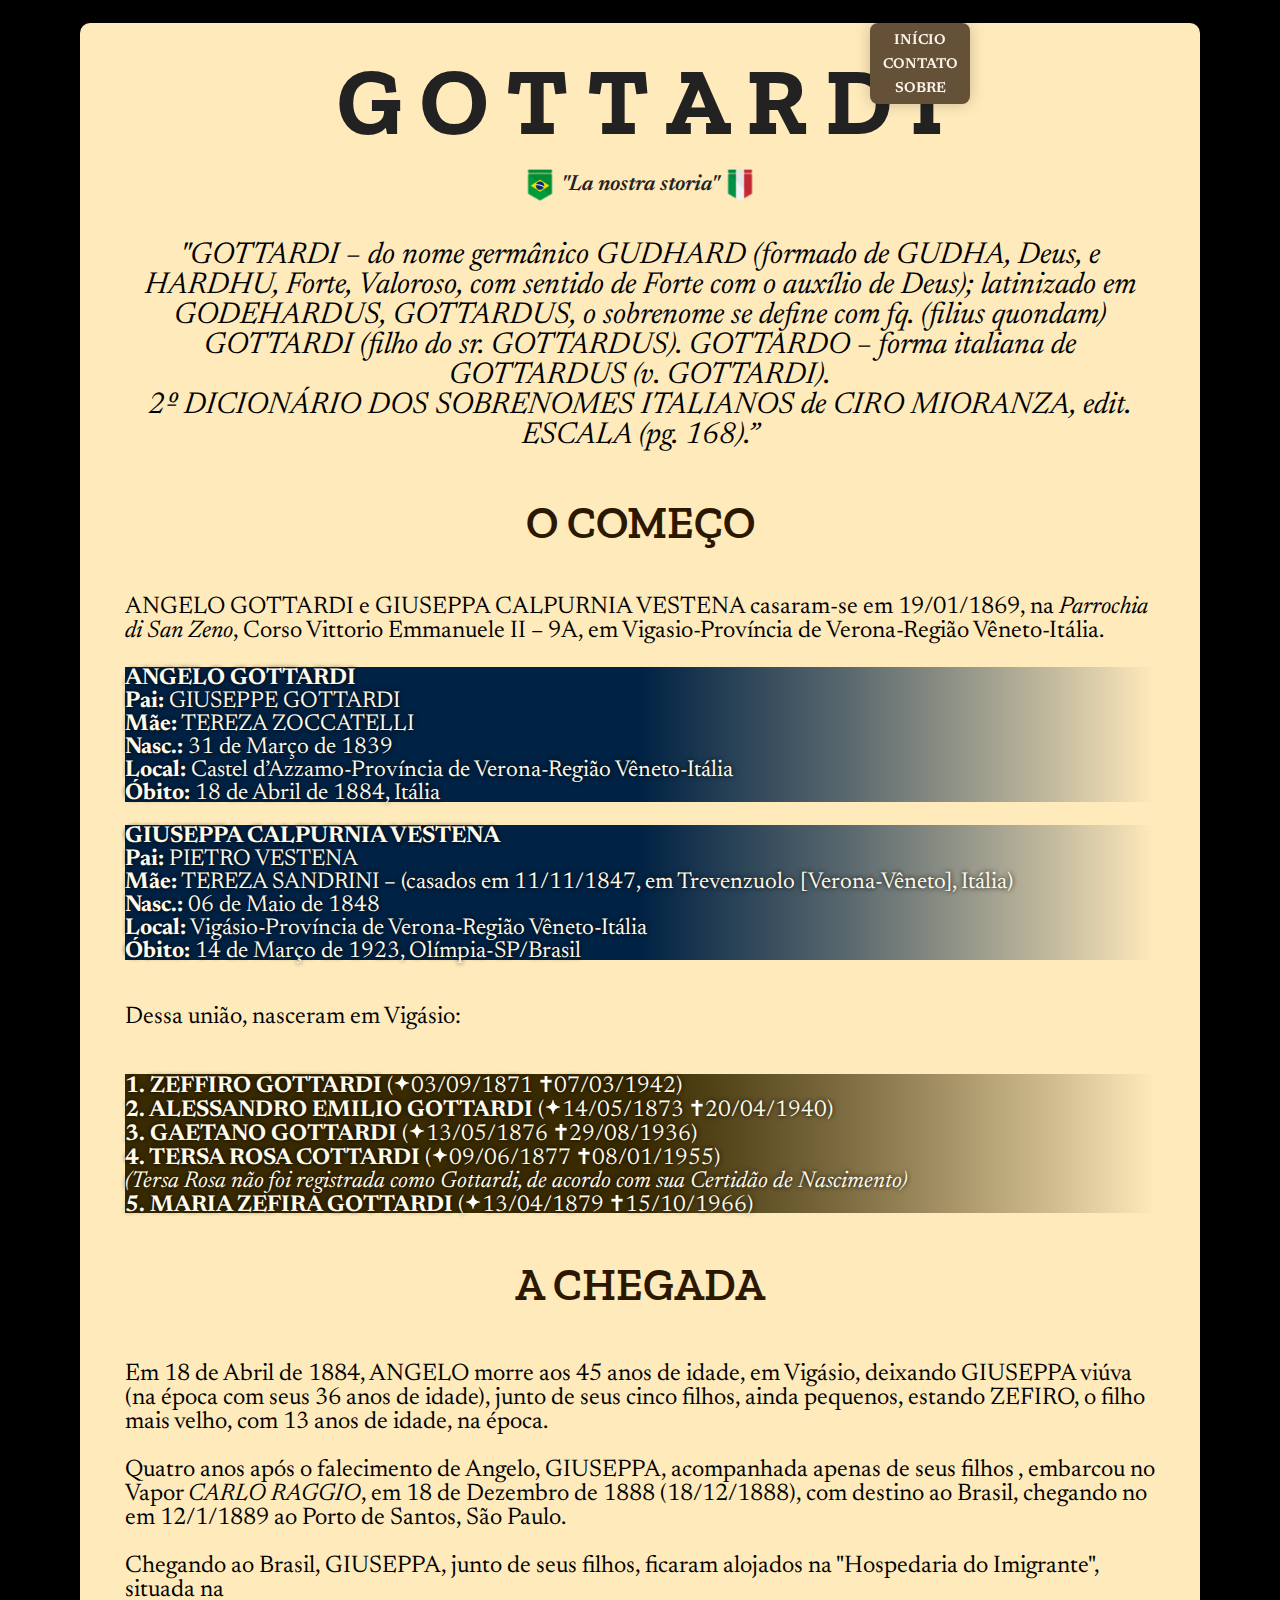
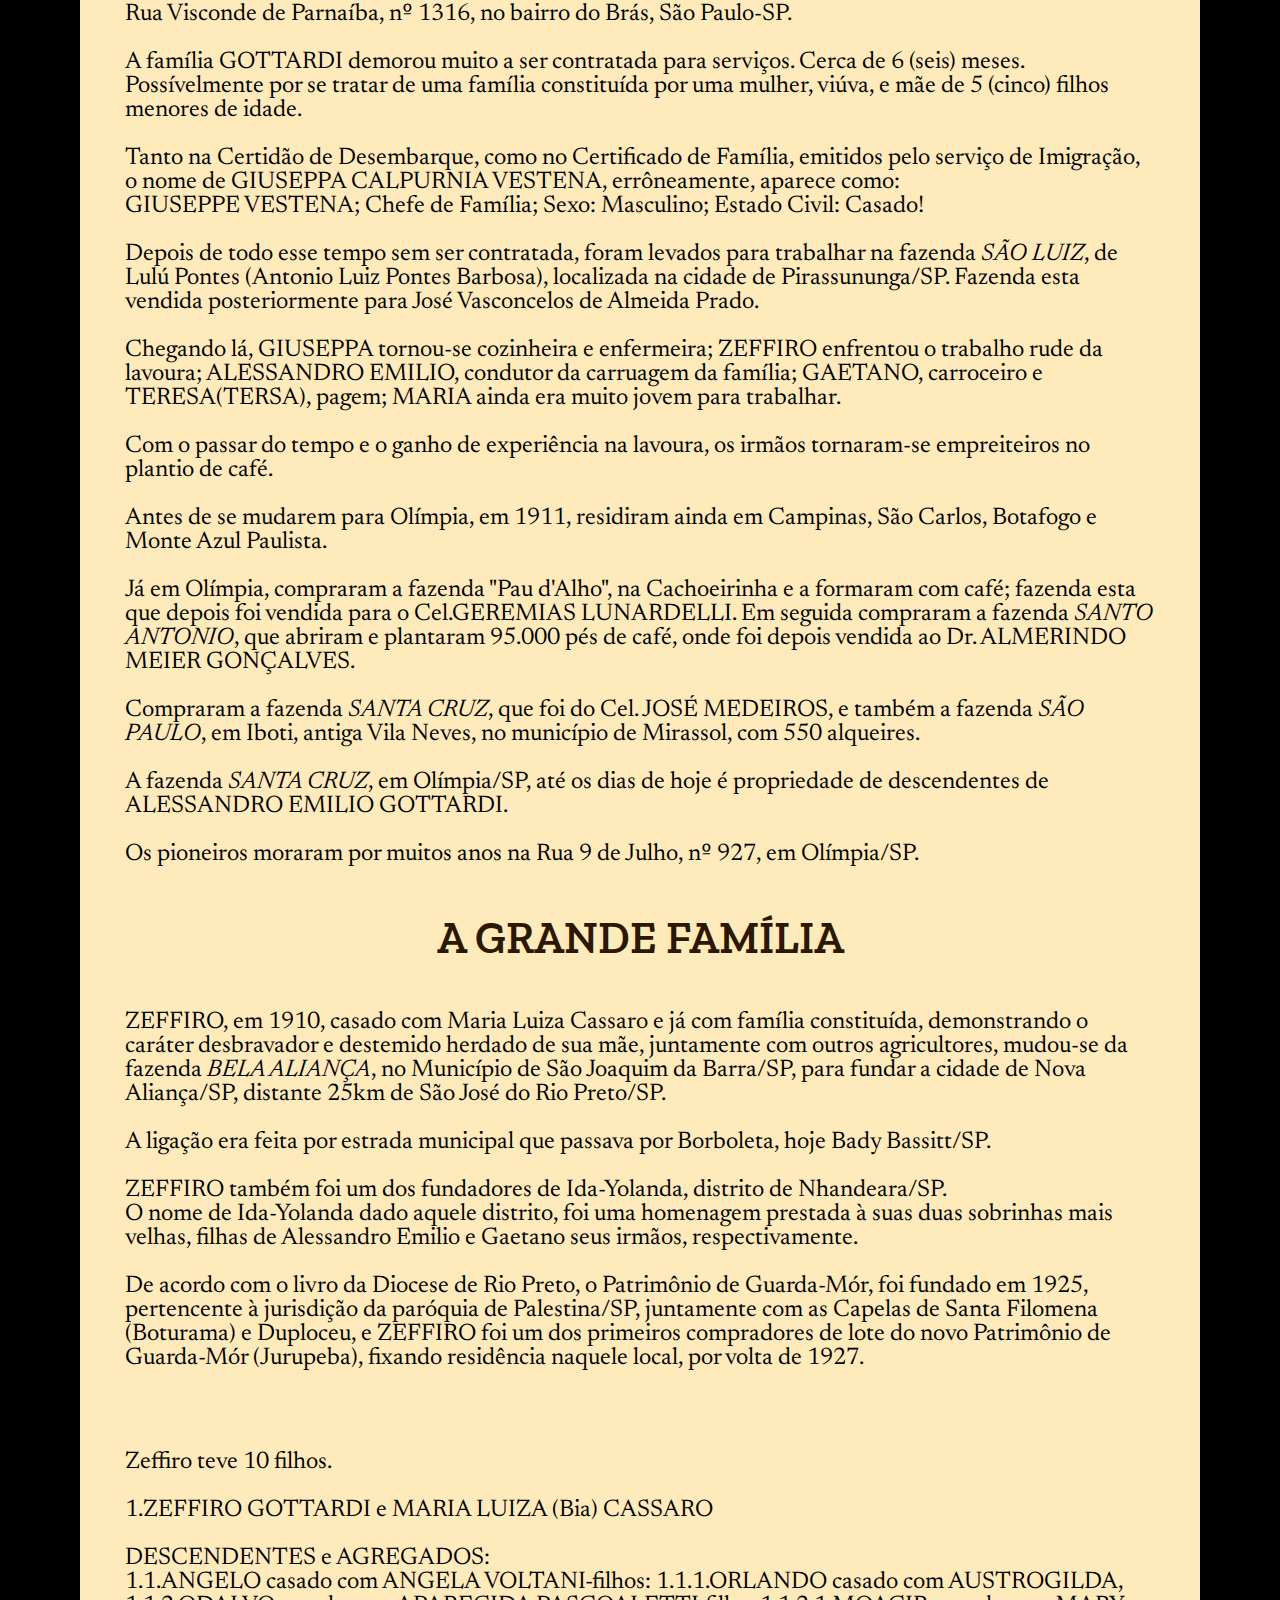
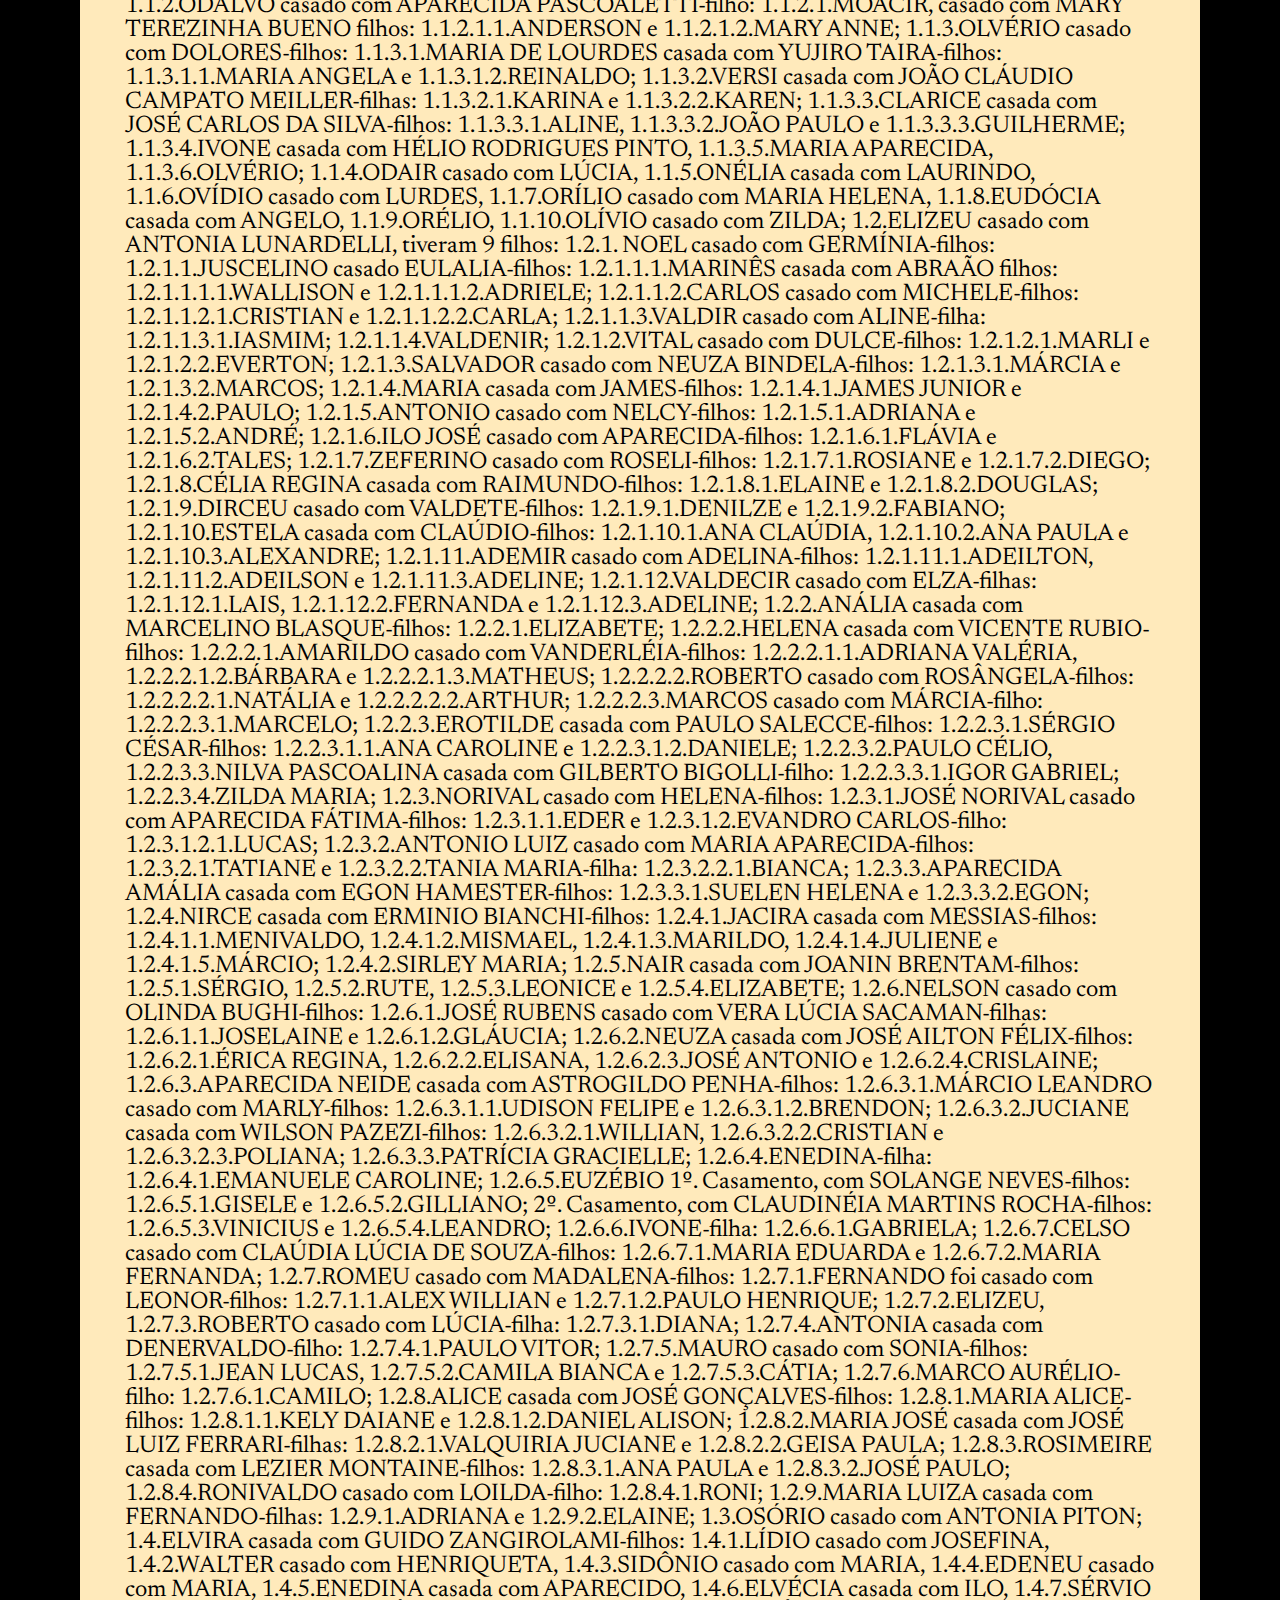
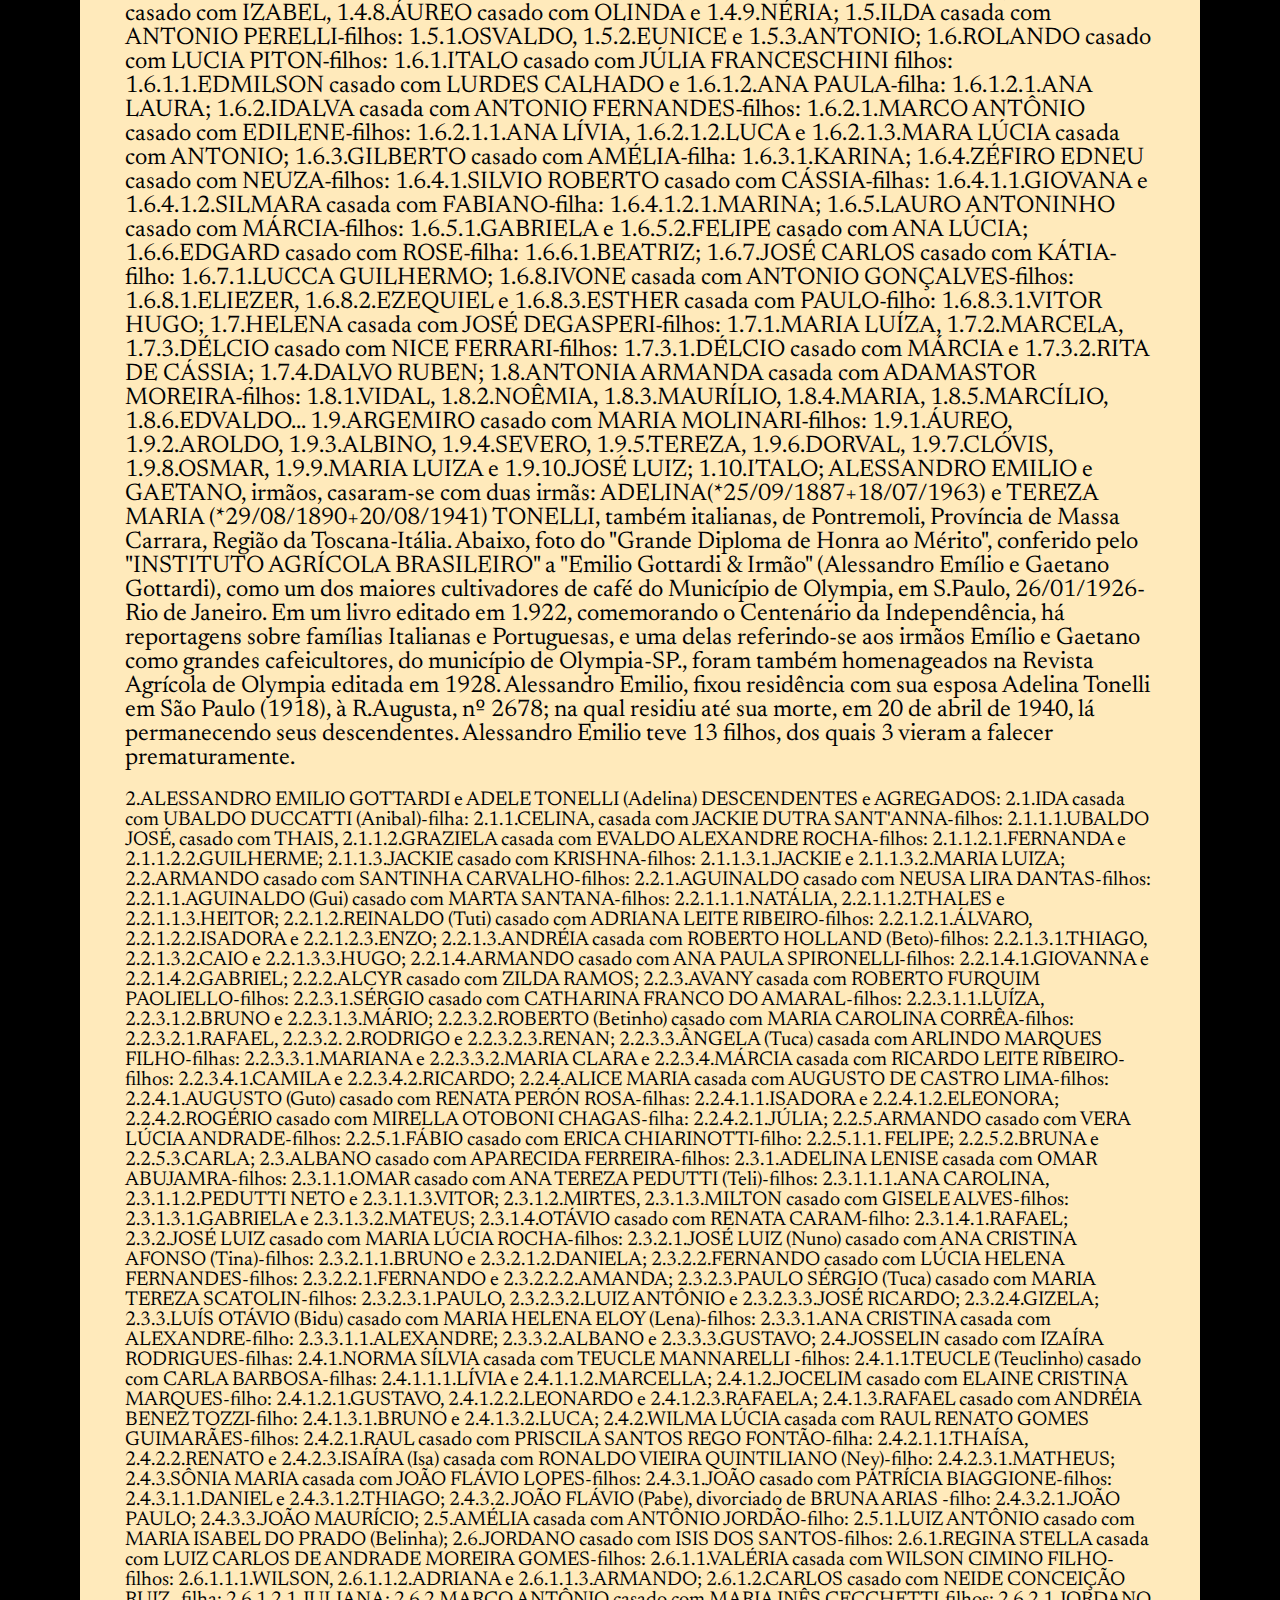
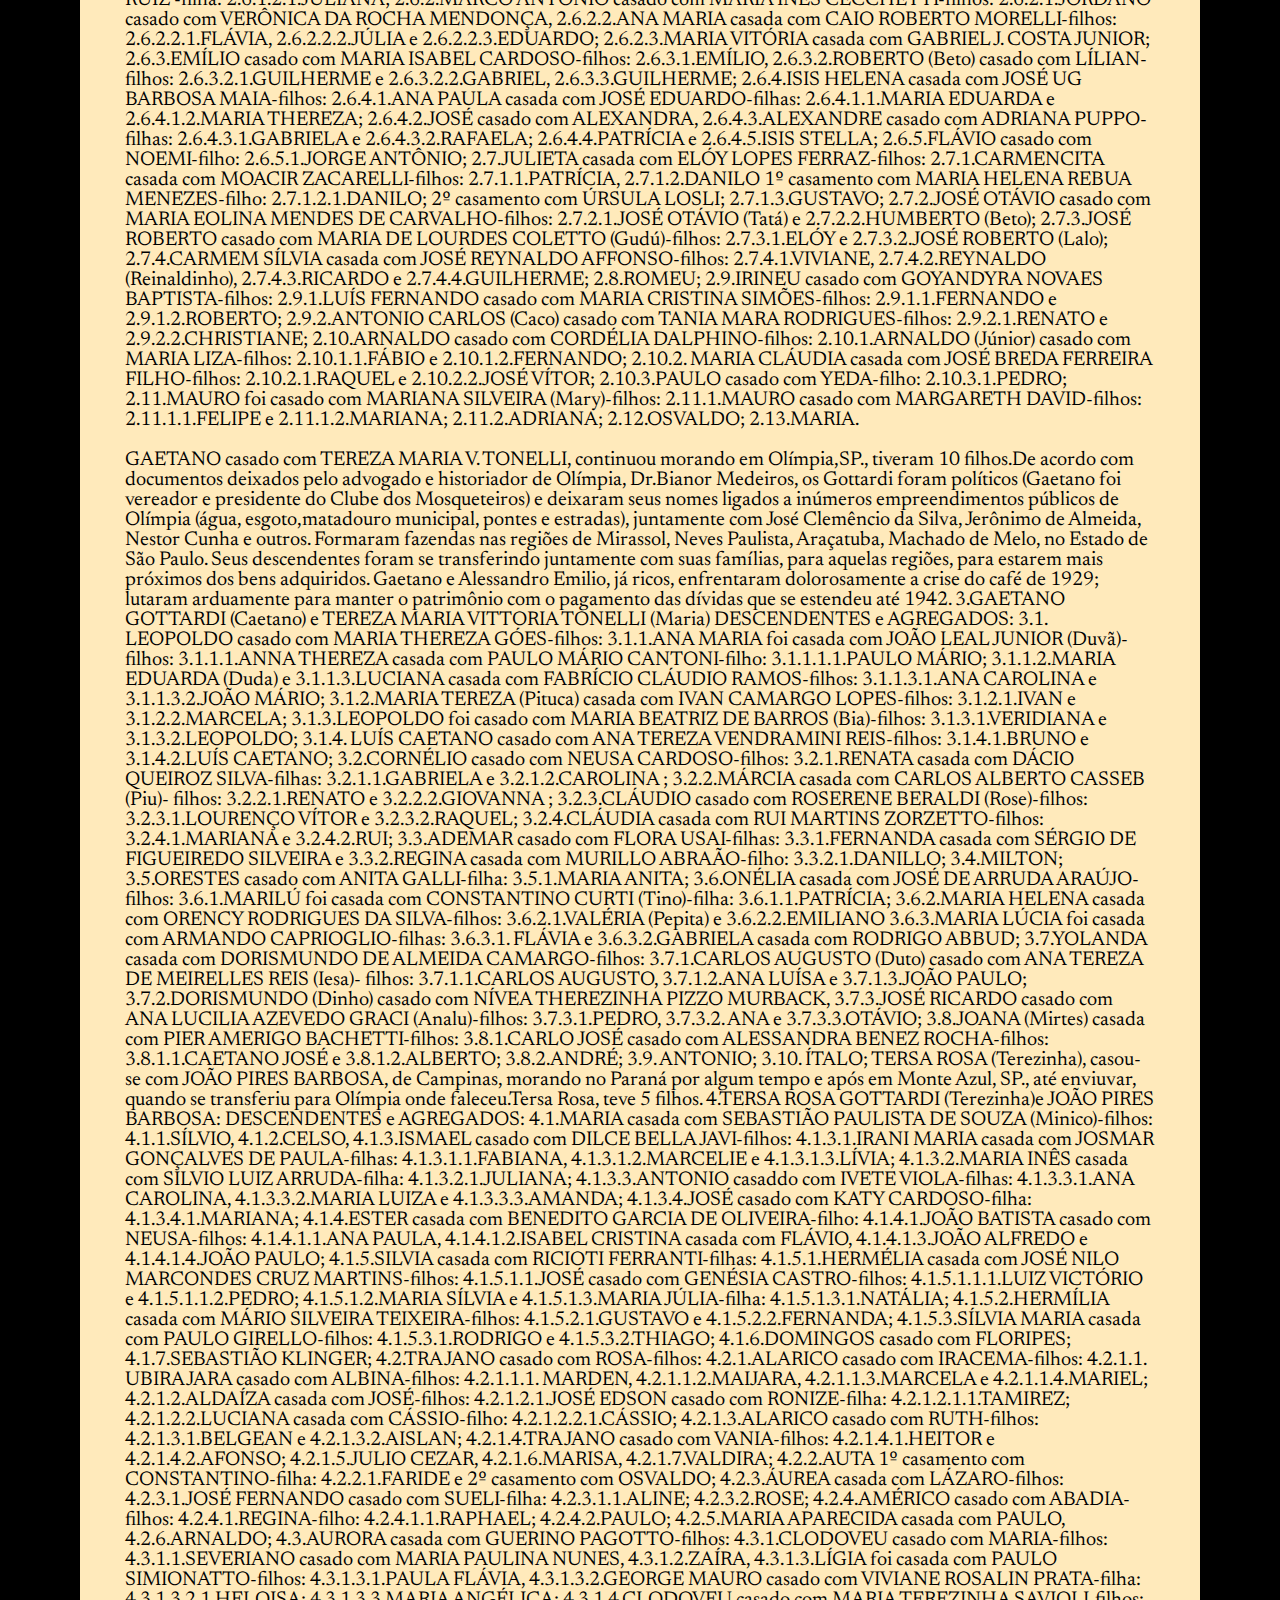
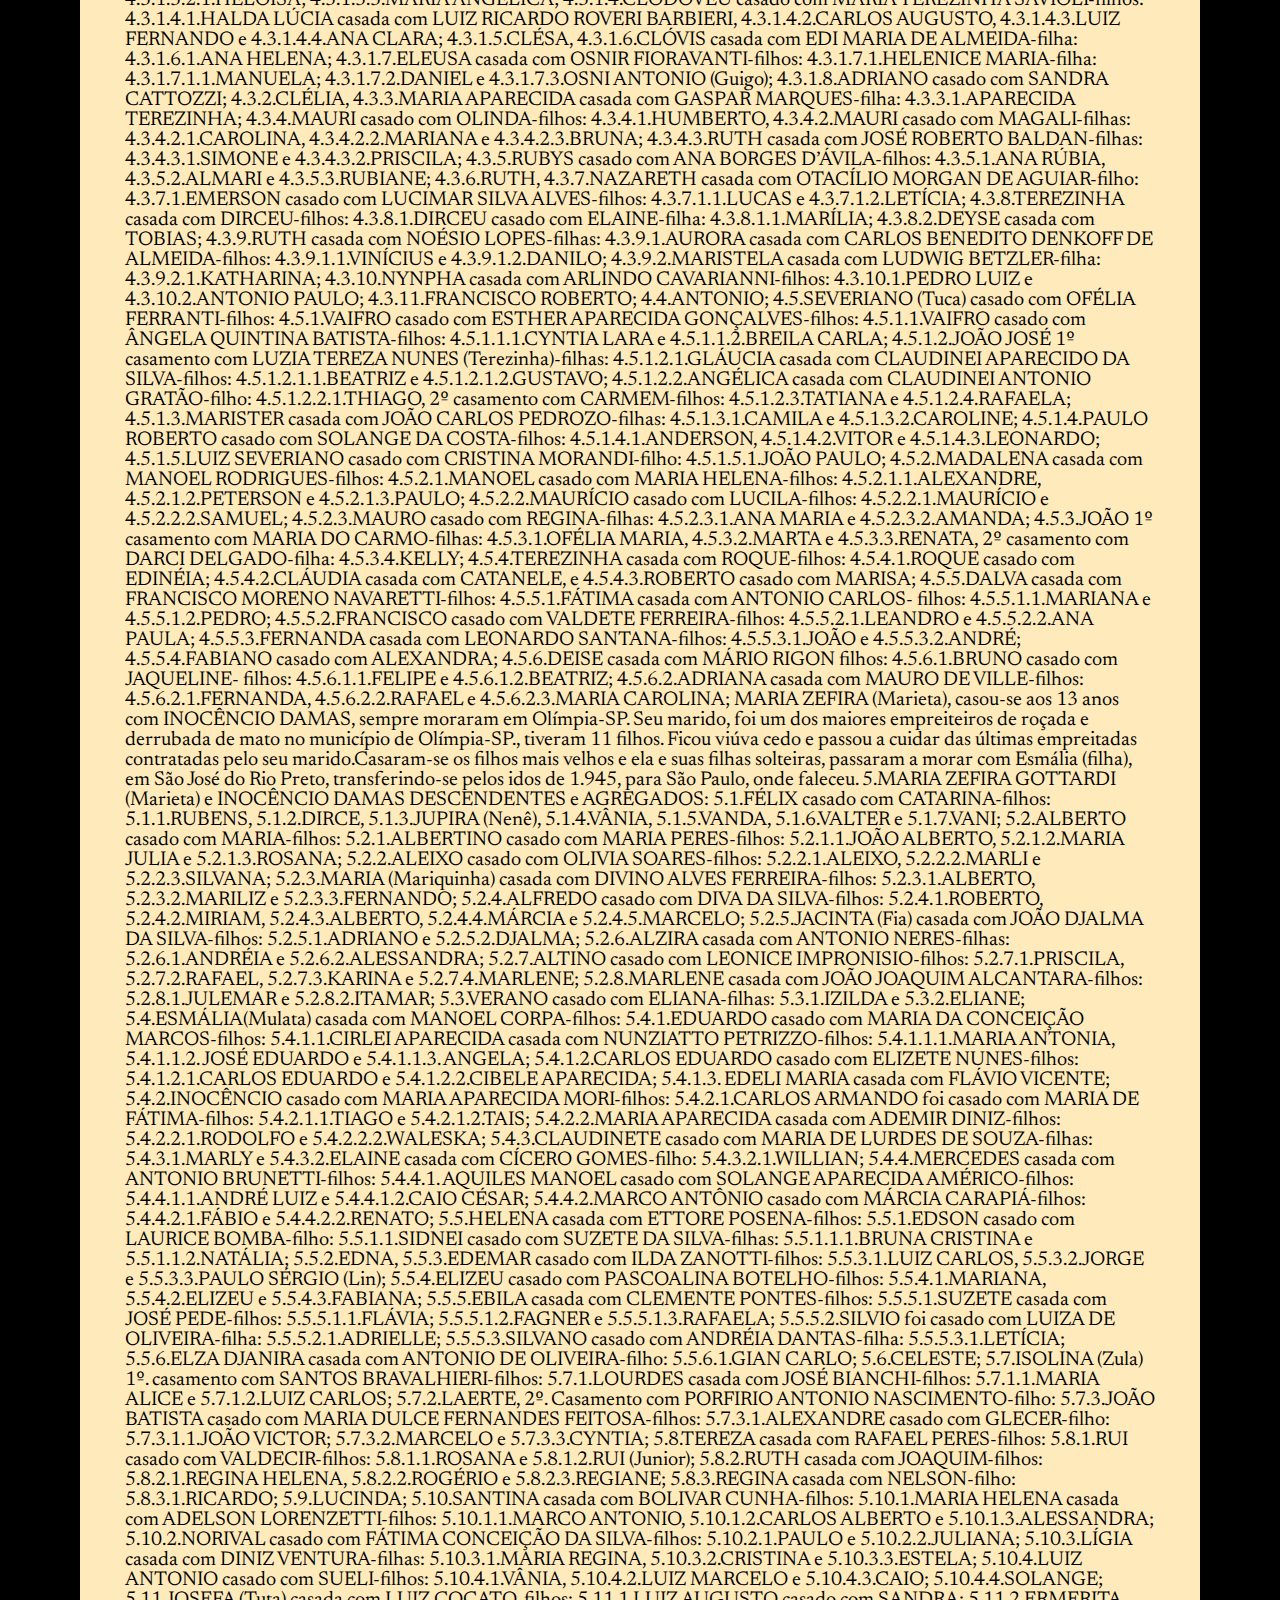
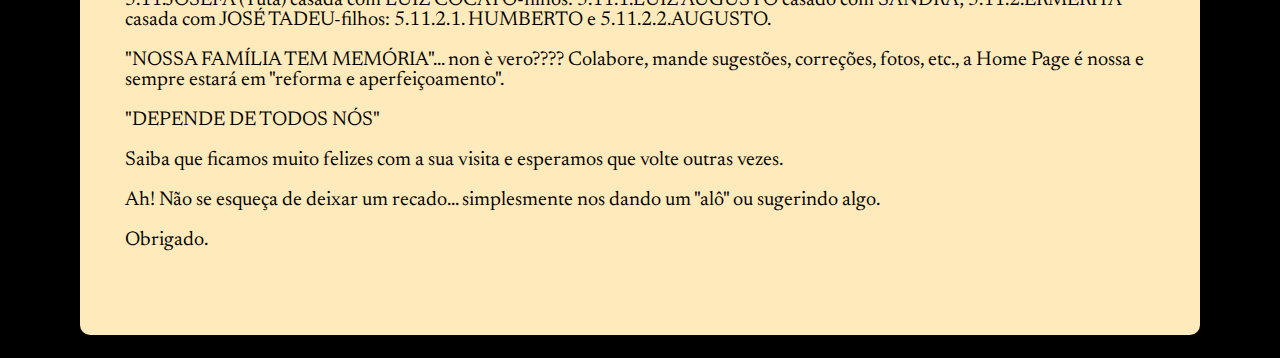
<file: index.html>
<!DOCTYPE html>
<html lang="en">
<head>
    <meta charset="UTF-8">
    <meta name="viewport" content="width=device-width, initial-scale=1.0">
    <meta name="description"
        content="Família Gottardi. Este site conta a historia de uma família de imigrantes italianos, que vieram para o Brasil em 1888 em busca de novas realizações">
    <meta name="keywords"
        content="genealogy, family, imigrants, dictionary, italian, verona, castel d'azzano, vigasio, gottardi, gothardi, gotardi, gothard, gottard, gotard, gottardo, gotardo, genealogia, familia, itália, italiano, dicionário, imigrantes, imigrante">
    <link rel="icon" type="image/x-icon" href="./IMG/favicon_italy.png">
    <link rel="preconnect" href="https://fonts.googleapis.com">
    <link rel="preconnect" href="https://fonts.gstatic.com" crossorigin>
    <link rel="stylesheet"
        href="https://fonts.googleapis.com/css2?family=Zilla+Slab:ital,wght@0,300;0,400;0,600;0,700;1,400;1,600;1,700&display=swap">
    <link rel="stylesheet"
        href="https://fonts.googleapis.com/css2?family=Newsreader:ital,opsz,wght@0,6..72,200;0,6..72,300;0,6..72,400;0,6..72,500;0,6..72,600;0,6..72,700;1,6..72,200;1,6..72,300;1,6..72,400;1,6..72,500;1,6..72,600;1,6..72,700&display=swap">
    <link rel="stylesheet" href="./CSS/style.css">
    <title>Família Gottardi</title>
</head>
<body class="bg">
    <div class="containerPanel">
        <div class="menuContainer">
            <div class="menu">
                <a href="./index.html" title="Página de Início">Início</a><br>
                <a href="./contato.html" title="Página de Contato">Contato</a><br>
                <a href="./sobre.html" title="Página Sobre os Autores">Sobre</a>
            </div>
        </div>
        <div class="mainPanel">
            <header>
                <div class="gottardiTitle">
                    <div>
                        <h1>G O T T A R D I</h1>
                    </div>
                    <div class="containerSubtitle">
                        <img class="brazilFlag" src="./IMG/brazil.png" title="Brasil" alt="Bandeira do Brasil">
                        <h2><i>"La nostra storia"</i></h2><img class="italyFlag" src="./IMG/italy.png" title="Itália"
                            alt="Bandeira da Itália">
                    </div>
                </div>
            </header>
            <div class="dictionaryText">
                <p>
                    <i>"GOTTARDI – do nome germânico GUDHARD (formado de GUDHA, Deus, e HARDHU, Forte,
                        Valoroso, com sentido de Forte com o auxílio de Deus); latinizado em GODEHARDUS,
                        GOTTARDUS, o sobrenome se define com fq. (filius quondam) GOTTARDI (filho do sr.
                        GOTTARDUS).
                        GOTTARDO – forma italiana de GOTTARDUS (v. GOTTARDI).<br>
                        2º DICIONÁRIO DOS SOBRENOMES ITALIANOS de CIRO MIORANZA, edit. ESCALA (pg. 168).”</i>
                </p>
            </div>
            <div class="mainText">
                <p class="chapter01">
                    O COMEÇO
                </p>
                <p class="p00">
                    ANGELO GOTTARDI e GIUSEPPA CALPURNIA VESTENA casaram-se em 19/01/1869, na <i>Parrochia di San
                        Zeno</i>, Corso Vittorio Emmanuele II – 9A, em Vigasio-Província de Verona-Região Vêneto-Itália.
                </p>
                <p class="p01">
                    <b>ANGELO GOTTARDI</b><br>
                    <b>Pai:</b> GIUSEPPE GOTTARDI<br>
                    <b>Mãe:</b> TEREZA ZOCCATELLI<br>
                    <b>Nasc.:</b> 31 de Março de 1839<br>
                    <b>Local:</b> Castel d’Azzamo-Província de Verona-Região Vêneto-Itália<br>
                    <b>Óbito:</b> 18 de Abril de 1884, Itália<br>
                </p>
                <p class="p02">
                    <b>GIUSEPPA CALPURNIA VESTENA</b><br>
                    <b>Pai:</b> PIETRO VESTENA<br>
                    <b>Mãe:</b> TEREZA SANDRINI – (casados em 11/11/1847, em Trevenzuolo [Verona-Vêneto], Itália)<br>
                    <b>Nasc.:</b> 06 de Maio de 1848<br>
                    <b>Local:</b> Vigásio-Província de Verona-Região Vêneto-Itália<br>
                    <b>Óbito:</b> 14 de Março de 1923, Olímpia-SP/Brasil<br></h2>
                </p>
                <p class="p03">
                    Dessa união, nasceram em Vigásio:
                </p>
                <p class="p04">
                    <b>1. ZEFFIRO GOTTARDI</b> (<img class="birthStar" src="./IMG/birth_star1.png">03/09/1871 <img
                        class="deathCross" src="./IMG/death_cross.png">07/03/1942)<br>
                    <b>2. ALESSANDRO EMILIO GOTTARDI</b> (<img class="birthStar" src="./IMG/birth_star1.png">14/05/1873
                    <img class="deathCross" src="./IMG/death_cross.png">20/04/1940)<br>
                    <b>3. GAETANO GOTTARDI</b> (<img class="birthStar" src="./IMG/birth_star1.png">13/05/1876 <img
                        class="deathCross" src="./IMG/death_cross.png">29/08/1936)<br>
                    <b>4. TERSA ROSA COTTARDI </b> (<img class="birthStar" src="./IMG/birth_star1.png">09/06/1877 <img
                        class="deathCross" src="./IMG/death_cross.png">08/01/1955) <i><br>(Tersa Rosa não foi registrada
                        como Gottardi, de
                        acordo com sua Certidão de Nascimento)</i><br>
                    <b>5. MARIA ZEFIRA GOTTARDI</b> (<img class="birthStar" src="./IMG/birth_star1.png">13/04/1879 <img
                        class="deathCross" src="./IMG/death_cross.png">15/10/1966)<br>
                </p>
                <p class="chapter02">
                    A CHEGADA
                </p>
                <p class="p05">
                    Em 18 de Abril de 1884, ANGELO morre aos 45 anos de idade, em Vigásio, deixando GIUSEPPA viúva (na
                    época com seus 36 anos de idade), junto de seus cinco filhos, ainda pequenos, estando ZEFIRO, o
                    filho mais velho, com 13 anos de idade, na época.
                    <br>
                    <br>
                    Quatro anos após o falecimento de Angelo, GIUSEPPA, acompanhada apenas de seus filhos
                    , embarcou no Vapor <i>CARLO RAGGIO</i>, em 18 de Dezembro de 1888 (18/12/1888), com destino ao
                    Brasil, chegando no em 12/1/1889 ao Porto de Santos, São Paulo.
                    <br>
                    <br>

                    Chegando ao Brasil, GIUSEPPA, junto de seus filhos, ficaram alojados na "Hospedaria do Imigrante",
                    situada na<BR> Rua Visconde de Parnaíba, nº 1316, no bairro do Brás, São Paulo-SP.
                    <br>
                    <br>
                    A família GOTTARDI demorou muito a ser contratada para serviços. Cerca de 6 (seis) meses.
                    Possívelmente por se tratar de uma família constituída por uma mulher, viúva, e mãe de 5 (cinco)
                    filhos menores de idade.
                    <br>
                    <br>
                    Tanto na Certidão de Desembarque, como no Certificado de Família, emitidos pelo serviço de
                    Imigração, o nome de GIUSEPPA CALPURNIA VESTENA, errôneamente, aparece como:<br>
                    GIUSEPPE VESTENA; Chefe de Família; Sexo: Masculino; Estado Civil: Casado!
                    <br>
                    <br>
                    Depois de todo esse tempo sem ser contratada, foram levados para trabalhar na fazenda <i>SÃO
                        LUIZ</i>, de Lulú Pontes (Antonio Luiz Pontes Barbosa), localizada na cidade de Pirassununga/SP.
                    Fazenda esta vendida posteriormente para José Vasconcelos de Almeida Prado.
                    <br>
                    <br>
                    Chegando lá, GIUSEPPA tornou-se cozinheira e enfermeira; ZEFFIRO enfrentou o trabalho rude da
                    lavoura; ALESSANDRO EMILIO, condutor da carruagem da família; GAETANO, carroceiro e TERESA(TERSA),
                    pagem; MARIA ainda era muito jovem para trabalhar.
                    <br>
                    <br>
                    Com o passar do tempo e o ganho de experiência na lavoura, os irmãos tornaram-se empreiteiros no
                    plantio de café.
                    <br>
                    <br>
                    Antes de se mudarem para Olímpia, em 1911, residiram ainda em Campinas, São Carlos, Botafogo e Monte
                    Azul Paulista.
                    <br>
                    <br>
                    Já em Olímpia, compraram a fazenda "Pau d'Alho", na Cachoeirinha e a formaram com café; fazenda esta
                    que depois foi vendida para o Cel.GEREMIAS LUNARDELLI. Em seguida compraram a fazenda <i>SANTO
                        ANTONIO</i>, que abriram e plantaram 95.000 pés de café, onde foi depois vendida ao Dr.
                    ALMERINDO MEIER GONÇALVES.
                    <br>
                    <br>
                    Compraram a fazenda <i>SANTA CRUZ</i>, que foi do Cel. JOSÉ MEDEIROS, e também a fazenda <i>SÃO
                        PAULO</i>, em Iboti, antiga Vila Neves, no município de Mirassol, com 550 alqueires.
                    <br>
                    <br>
                    A fazenda <i>SANTA CRUZ</i>, em Olímpia/SP, até os dias de hoje é propriedade de descendentes de
                    ALESSANDRO EMILIO GOTTARDI.
                    <br>
                    <br>
                    Os pioneiros moraram por muitos anos na Rua 9 de Julho, nº 927, em Olímpia/SP.
                </p>
                <p class="chapter03">
                    A GRANDE FAMÍLIA
                </p>
                <p class="p06">
                    ZEFFIRO, em 1910, casado com Maria Luiza Cassaro e já com família constituída, demonstrando o
                    caráter desbravador e destemido herdado de sua mãe, juntamente com outros agricultores, mudou-se da
                    fazenda <i>BELA ALIANÇA</i>, no Município de São Joaquim da Barra/SP, para fundar a cidade de Nova
                    Aliança/SP, distante 25km de São José do Rio Preto/SP.
                    <br>
                    <br>
                    A ligação era feita por estrada municipal que passava por Borboleta, hoje Bady Bassitt/SP.
                    <br>
                    <br>
                    ZEFFIRO também foi um dos fundadores de Ida-Yolanda, distrito de Nhandeara/SP.
                    <br>
                    O nome de Ida-Yolanda dado aquele distrito, foi uma homenagem prestada à suas duas sobrinhas mais
                    velhas, filhas de Alessandro Emilio e Gaetano seus irmãos, respectivamente.
                    <br>
                    <br>
                    De acordo com o livro da Diocese de Rio Preto, o Patrimônio de Guarda-Mór, foi fundado em 1925,
                    pertencente à jurisdição da paróquia de Palestina/SP, juntamente com as Capelas de Santa Filomena
                    (Boturama) e Duploceu, e ZEFFIRO foi um dos primeiros compradores de lote do novo Patrimônio de
                    Guarda-Mór (Jurupeba), fixando residência naquele local, por volta de 1927.
                </p>
                <p class="p07">
                    Zeffiro teve 10 filhos.
                    <br>
                    <br>
                    1.ZEFFIRO GOTTARDI e MARIA LUIZA (Bia) CASSARO
                    <br>
                    <br>
                    DESCENDENTES e AGREGADOS:<br>
                    1.1.ANGELO casado com ANGELA VOLTANI-filhos: 1.1.1.ORLANDO casado com AUSTROGILDA, 1.1.2.ODALVO
                    casado
                    com APARECIDA PASCOALETTI-filho: 1.1.2.1.MOACIR, casado com MARY TEREZINHA BUENO filhos:
                    1.1.2.1.1.ANDERSON e 1.1.2.1.2.MARY ANNE; 1.1.3.OLVÉRIO casado com DOLORES-filhos: 1.1.3.1.MARIA DE
                    LOURDES casada com YUJIRO TAIRA-filhos: 1.1.3.1.1.MARIA ANGELA e 1.1.3.1.2.REINALDO; 1.1.3.2.VERSI
                    casada com JOÃO CLÁUDIO CAMPATO MEILLER-filhas: 1.1.3.2.1.KARINA e 1.1.3.2.2.KAREN; 1.1.3.3.CLARICE
                    casada com JOSÉ CARLOS DA SILVA-filhos: 1.1.3.3.1.ALINE, 1.1.3.3.2.JOÃO PAULO e 1.1.3.3.3.GUILHERME;
                    1.1.3.4.IVONE casada com HÉLIO RODRIGUES PINTO, 1.1.3.5.MARIA APARECIDA, 1.1.3.6.OLVÉRIO;
                    1.1.4.ODAIR
                    casado com LÚCIA, 1.1.5.ONÉLIA casada com LAURINDO, 1.1.6.OVÍDIO casado com LURDES, 1.1.7.ORÍLIO
                    casado
                    com MARIA HELENA, 1.1.8.EUDÓCIA casada com ANGELO, 1.1.9.ORÉLIO, 1.1.10.OLÍVIO casado com ZILDA;
                    1.2.ELIZEU casado com ANTONIA LUNARDELLI, tiveram 9 filhos: 1.2.1. NOEL casado com GERMÍNIA-filhos:
                    1.2.1.1.JUSCELINO casado EULALIA-filhos: 1.2.1.1.1.MARINÊS casada com ABRAÃO filhos:
                    1.2.1.1.1.1.WALLISON e 1.2.1.1.1.2.ADRIELE; 1.2.1.1.2.CARLOS casado com MICHELE-filhos:
                    1.2.1.1.2.1.CRISTIAN e 1.2.1.1.2.2.CARLA; 1.2.1.1.3.VALDIR casado com ALINE-filha:
                    1.2.1.1.3.1.IASMIM;
                    1.2.1.1.4.VALDENIR; 1.2.1.2.VITAL casado com DULCE-filhos: 1.2.1.2.1.MARLI e 1.2.1.2.2.EVERTON;
                    1.2.1.3.SALVADOR casado com NEUZA BINDELA-filhos: 1.2.1.3.1.MÁRCIA e 1.2.1.3.2.MARCOS; 1.2.1.4.MARIA
                    casada com JAMES-filhos: 1.2.1.4.1.JAMES JUNIOR e 1.2.1.4.2.PAULO; 1.2.1.5.ANTONIO casado com
                    NELCY-filhos: 1.2.1.5.1.ADRIANA e 1.2.1.5.2.ANDRÉ; 1.2.1.6.ILO JOSÉ casado com APARECIDA-filhos:
                    1.2.1.6.1.FLÁVIA e 1.2.1.6.2.TALES; 1.2.1.7.ZEFERINO casado com ROSELI-filhos: 1.2.1.7.1.ROSIANE e
                    1.2.1.7.2.DIEGO; 1.2.1.8.CÉLIA REGINA casada com RAIMUNDO-filhos: 1.2.1.8.1.ELAINE e
                    1.2.1.8.2.DOUGLAS;
                    1.2.1.9.DIRCEU casado com VALDETE-filhos: 1.2.1.9.1.DENILZE e 1.2.1.9.2.FABIANO; 1.2.1.10.ESTELA
                    casada
                    com CLAÚDIO-filhos: 1.2.1.10.1.ANA CLAÚDIA, 1.2.1.10.2.ANA PAULA e 1.2.1.10.3.ALEXANDRE;
                    1.2.1.11.ADEMIR
                    casado com ADELINA-filhos: 1.2.1.11.1.ADEILTON, 1.2.1.11.2.ADEILSON e 1.2.1.11.3.ADELINE;
                    1.2.1.12.VALDECIR casado com ELZA-filhas: 1.2.1.12.1.LAIS, 1.2.1.12.2.FERNANDA e 1.2.1.12.3.ADELINE;
                    1.2.2.ANÁLIA casada com MARCELINO BLASQUE-filhos: 1.2.2.1.ELIZABETE; 1.2.2.2.HELENA casada com
                    VICENTE
                    RUBIO-filhos: 1.2.2.2.1.AMARILDO casado com VANDERLÉIA-filhos: 1.2.2.2.1.1.ADRIANA VALÉRIA,
                    1.2.2.2.1.2.BÁRBARA e 1.2.2.2.1.3.MATHEUS; 1.2.2.2.2.ROBERTO casado com ROSÂNGELA-filhos:
                    1.2.2.2.2.1.NATÁLIA e 1.2.2.2.2.2.ARTHUR; 1.2.2.2.3.MARCOS casado com MÁRCIA-filho:
                    1.2.2.2.3.1.MARCELO;
                    1.2.2.3.EROTILDE casada com PAULO SALECCE-filhos: 1.2.2.3.1.SÉRGIO CÉSAR-filhos: 1.2.2.3.1.1.ANA
                    CAROLINE e 1.2.2.3.1.2.DANIELE; 1.2.2.3.2.PAULO CÉLIO, 1.2.2.3.3.NILVA PASCOALINA casada com
                    GILBERTO
                    BIGOLLI-filho: 1.2.2.3.3.1.IGOR GABRIEL; 1.2.2.3.4.ZILDA MARIA; 1.2.3.NORIVAL casado com
                    HELENA-filhos:
                    1.2.3.1.JOSÉ NORIVAL casado com APARECIDA FÁTIMA-filhos: 1.2.3.1.1.EDER e 1.2.3.1.2.EVANDRO
                    CARLOS-filho: 1.2.3.1.2.1.LUCAS; 1.2.3.2.ANTONIO LUIZ casado com MARIA APARECIDA-filhos:
                    1.2.3.2.1.TATIANE e 1.2.3.2.2.TANIA MARIA-filha: 1.2.3.2.2.1.BIANCA; 1.2.3.3.APARECIDA AMÁLIA casada
                    com
                    EGON HAMESTER-filhos: 1.2.3.3.1.SUELEN HELENA e 1.2.3.3.2.EGON; 1.2.4.NIRCE casada com ERMINIO
                    BIANCHI-filhos: 1.2.4.1.JACIRA casada com MESSIAS-filhos: 1.2.4.1.1.MENIVALDO, 1.2.4.1.2.MISMAEL,
                    1.2.4.1.3.MARILDO, 1.2.4.1.4.JULIENE e 1.2.4.1.5.MÁRCIO; 1.2.4.2.SIRLEY MARIA; 1.2.5.NAIR casada com
                    JOANIN BRENTAM-filhos: 1.2.5.1.SÉRGIO, 1.2.5.2.RUTE, 1.2.5.3.LEONICE e 1.2.5.4.ELIZABETE;
                    1.2.6.NELSON
                    casado com OLINDA BUGHI-filhos: 1.2.6.1.JOSÉ RUBENS casado com VERA LÚCIA SACAMAN-filhas:
                    1.2.6.1.1.JOSELAINE e 1.2.6.1.2.GLÁUCIA; 1.2.6.2.NEUZA casada com JOSÉ AILTON FÉLIX-filhos:
                    1.2.6.2.1.ÉRICA REGINA, 1.2.6.2.2.ELISANA, 1.2.6.2.3.JOSÉ ANTONIO e 1.2.6.2.4.CRISLAINE;
                    1.2.6.3.APARECIDA NEIDE casada com ASTROGILDO PENHA-filhos: 1.2.6.3.1.MÁRCIO LEANDRO casado com
                    MARLY-filhos: 1.2.6.3.1.1.UDISON FELIPE e 1.2.6.3.1.2.BRENDON; 1.2.6.3.2.JUCIANE casada com WILSON
                    PAZEZI-filhos: 1.2.6.3.2.1.WILLIAN, 1.2.6.3.2.2.CRISTIAN e 1.2.6.3.2.3.POLIANA; 1.2.6.3.3.PATRÍCIA
                    GRACIELLE; 1.2.6.4.ENEDINA-filha: 1.2.6.4.1.EMANUELE CAROLINE; 1.2.6.5.EUZÉBIO 1º. Casamento, com
                    SOLANGE NEVES-filhos: 1.2.6.5.1.GISELE e 1.2.6.5.2.GILLIANO; 2º. Casamento, com CLAUDINÉIA MARTINS
                    ROCHA-filhos: 1.2.6.5.3.VINICIUS e 1.2.6.5.4.LEANDRO; 1.2.6.6.IVONE-filha: 1.2.6.6.1.GABRIELA;
                    1.2.6.7.CELSO casado com CLAÚDIA LÚCIA DE SOUZA-filhos: 1.2.6.7.1.MARIA EDUARDA e 1.2.6.7.2.MARIA
                    FERNANDA; 1.2.7.ROMEU casado com MADALENA-filhos: 1.2.7.1.FERNANDO foi casado com LEONOR-filhos:
                    1.2.7.1.1.ALEX WILLIAN e 1.2.7.1.2.PAULO HENRIQUE; 1.2.7.2.ELIZEU, 1.2.7.3.ROBERTO casado com
                    LÚCIA-filha: 1.2.7.3.1.DIANA; 1.2.7.4.ANTONIA casada com DENERVALDO-filho: 1.2.7.4.1.PAULO VITOR;
                    1.2.7.5.MAURO casado com SONIA-filhos: 1.2.7.5.1.JEAN LUCAS, 1.2.7.5.2.CAMILA BIANCA e
                    1.2.7.5.3.CÁTIA;
                    1.2.7.6.MARCO AURÉLIO-filho: 1.2.7.6.1.CAMILO; 1.2.8.ALICE casada com JOSÉ GONÇALVES-filhos:
                    1.2.8.1.MARIA ALICE-filhos: 1.2.8.1.1.KELY DAIANE e 1.2.8.1.2.DANIEL ALISON; 1.2.8.2.MARIA JOSÉ
                    casada
                    com JOSÉ LUIZ FERRARI-filhas: 1.2.8.2.1.VALQUIRIA JUCIANE e 1.2.8.2.2.GEISA PAULA; 1.2.8.3.ROSIMEIRE
                    casada com LEZIER MONTAINE-filhos: 1.2.8.3.1.ANA PAULA e 1.2.8.3.2.JOSÉ PAULO; 1.2.8.4.RONIVALDO
                    casado
                    com LOILDA-filho: 1.2.8.4.1.RONI; 1.2.9.MARIA LUIZA casada com FERNANDO-filhas: 1.2.9.1.ADRIANA e
                    1.2.9.2.ELAINE;
                    1.3.OSÓRIO casado com ANTONIA PITON;
                    1.4.ELVIRA casada com GUIDO ZANGIROLAMI-filhos: 1.4.1.LÍDIO casado com JOSEFINA, 1.4.2.WALTER casado
                    com
                    HENRIQUETA, 1.4.3.SIDÔNIO casado com MARIA, 1.4.4.EDENEU casado com MARIA, 1.4.5.ENEDINA casada com
                    APARECIDO, 1.4.6.ELVÉCIA casada com ILO, 1.4.7.SÉRVIO casado com IZABEL, 1.4.8.ÁUREO casado com
                    OLINDA e
                    1.4.9.NÉRIA;
                    1.5.ILDA casada com ANTONIO PERELLI-filhos: 1.5.1.OSVALDO, 1.5.2.EUNICE e 1.5.3.ANTONIO;
                    1.6.ROLANDO casado com LUCIA PITON-filhos: 1.6.1.ITALO casado com JÚLIA FRANCESCHINI filhos:
                    1.6.1.1.EDMILSON casado com LURDES CALHADO e 1.6.1.2.ANA PAULA-filha: 1.6.1.2.1.ANA LAURA;
                    1.6.2.IDALVA
                    casada com ANTONIO FERNANDES-filhos: 1.6.2.1.MARCO ANTÔNIO casado com EDILENE-filhos: 1.6.2.1.1.ANA
                    LÍVIA, 1.6.2.1.2.LUCA e 1.6.2.1.3.MARA LÚCIA casada com ANTONIO; 1.6.3.GILBERTO casado com
                    AMÉLIA-filha:
                    1.6.3.1.KARINA; 1.6.4.ZÉFIRO EDNEU casado com NEUZA-filhos: 1.6.4.1.SILVIO ROBERTO casado com
                    CÁSSIA-filhas: 1.6.4.1.1.GIOVANA e 1.6.4.1.2.SILMARA casada com FABIANO-filha: 1.6.4.1.2.1.MARINA;
                    1.6.5.LAURO ANTONINHO casado com MÁRCIA-filhos: 1.6.5.1.GABRIELA e 1.6.5.2.FELIPE casado com ANA
                    LÚCIA;
                    1.6.6.EDGARD casado com ROSE-filha: 1.6.6.1.BEATRIZ; 1.6.7.JOSÉ CARLOS casado com KÁTIA-filho:
                    1.6.7.1.LUCCA GUILHERMO; 1.6.8.IVONE casada com ANTONIO GONÇALVES-filhos: 1.6.8.1.ELIEZER,
                    1.6.8.2.EZEQUIEL e 1.6.8.3.ESTHER casada com PAULO-filho: 1.6.8.3.1.VITOR HUGO;
                    1.7.HELENA casada com JOSÉ DEGASPERI-filhos: 1.7.1.MARIA LUÍZA, 1.7.2.MARCELA, 1.7.3.DÉLCIO casado
                    com
                    NICE FERRARI-filhos: 1.7.3.1.DÉLCIO casado com MÁRCIA e 1.7.3.2.RITA DE CÁSSIA; 1.7.4.DALVO RUBEN;
                    1.8.ANTONIA ARMANDA casada com ADAMASTOR MOREIRA-filhos: 1.8.1.VIDAL, 1.8.2.NOÊMIA, 1.8.3.MAURÍLIO,
                    1.8.4.MARIA, 1.8.5.MARCÍLIO, 1.8.6.EDVALDO...
                    1.9.ARGEMIRO casado com MARIA MOLINARI-filhos: 1.9.1.ÁUREO, 1.9.2.AROLDO, 1.9.3.ALBINO,
                    1.9.4.SEVERO,
                    1.9.5.TEREZA, 1.9.6.DORVAL, 1.9.7.CLÓVIS, 1.9.8.OSMAR, 1.9.9.MARIA LUIZA e 1.9.10.JOSÉ LUIZ;
                    1.10.ITALO;
                    ALESSANDRO EMILIO e GAETANO, irmãos, casaram-se com duas irmãs: ADELINA(*25/09/1887+18/07/1963) e
                    TEREZA
                    MARIA (*29/08/1890+20/08/1941) TONELLI, também italianas, de Pontremoli, Província de Massa Carrara,
                    Região da Toscana-Itália.
                    Abaixo, foto do "Grande Diploma de Honra ao Mérito", conferido pelo "INSTITUTO AGRÍCOLA BRASILEIRO"
                    a
                    "Emilio Gottardi & Irmão" (Alessandro Emílio e Gaetano Gottardi), como um dos maiores cultivadores
                    de
                    café do Município de Olympia, em S.Paulo, 26/01/1926-Rio de Janeiro.
                    Em um livro editado em 1.922, comemorando o Centenário da Independência, há reportagens sobre
                    famílias
                    Italianas e Portuguesas, e uma delas referindo-se aos irmãos Emílio e Gaetano como grandes
                    cafeicultores, do município de Olympia-SP., foram também homenageados na Revista Agrícola de Olympia
                    editada em 1928. Alessandro Emilio, fixou residência com sua esposa Adelina Tonelli em São Paulo
                    (1918),
                    à R.Augusta, nº 2678; na qual residiu até sua morte, em 20 de abril de 1940, lá permanecendo seus
                    descendentes. Alessandro Emilio teve 13 filhos, dos quais 3 vieram a falecer prematuramente.
                </p>
                <p>
                    2.ALESSANDRO EMILIO GOTTARDI e ADELE TONELLI (Adelina)

                    DESCENDENTES e AGREGADOS:
                    2.1.IDA casada com UBALDO DUCCATTI (Anibal)-filha: 2.1.1.CELINA, casada com JACKIE DUTRA
                    SANT'ANNA-filhos: 2.1.1.1.UBALDO JOSÉ, casado com THAIS, 2.1.1.2.GRAZIELA casada com EVALDO
                    ALEXANDRE
                    ROCHA-filhos: 2.1.1.2.1.FERNANDA e 2.1.1.2.2.GUILHERME; 2.1.1.3.JACKIE casado com KRISHNA-filhos:
                    2.1.1.3.1.JACKIE e 2.1.1.3.2.MARIA LUIZA;
                    2.2.ARMANDO casado com SANTINHA CARVALHO-filhos: 2.2.1.AGUINALDO casado com NEUSA LIRA
                    DANTAS-filhos:
                    2.2.1.1.AGUINALDO (Gui) casado com MARTA SANTANA-filhos: 2.2.1.1.1.NATÁLIA, 2.2.1.1.2.THALES e
                    2.2.1.1.3.HEITOR; 2.2.1.2.REINALDO (Tuti) casado com ADRIANA LEITE RIBEIRO-filhos: 2.2.1.2.1.ÁLVARO,
                    2.2.1.2.2.ISADORA e 2.2.1.2.3.ENZO; 2.2.1.3.ANDRÉIA casada com ROBERTO HOLLAND (Beto)-filhos:
                    2.2.1.3.1.THIAGO, 2.2.1.3.2.CAIO e 2.2.1.3.3.HUGO; 2.2.1.4.ARMANDO casado com ANA PAULA
                    SPIRONELLI-filhos: 2.2.1.4.1.GIOVANNA e 2.2.1.4.2.GABRIEL; 2.2.2.ALCYR casado com ZILDA RAMOS;
                    2.2.3.AVANY casada com ROBERTO FURQUIM PAOLIELLO-filhos: 2.2.3.1.SÉRGIO casado com CATHARINA FRANCO
                    DO
                    AMARAL-filhos: 2.2.3.1.1.LUÍZA, 2.2.3.1.2.BRUNO e 2.2.3.1.3.MÁRIO; 2.2.3.2.ROBERTO (Betinho) casado
                    com
                    MARIA CAROLINA CORRÊA-filhos: 2.2.3.2.1.RAFAEL, 2.2.3.2. 2.RODRIGO e 2.2.3.2.3.RENAN; 2.2.3.3.ÂNGELA
                    (Tuca) casada com ARLINDO MARQUES FILHO-filhas: 2.2.3.3.1.MARIANA e 2.2.3.3.2.MARIA CLARA e
                    2.2.3.4.MÁRCIA casada com RICARDO LEITE RIBEIRO-filhos: 2.2.3.4.1.CAMILA e 2.2.3.4.2.RICARDO;
                    2.2.4.ALICE MARIA casada com AUGUSTO DE CASTRO LIMA-filhos: 2.2.4.1.AUGUSTO (Guto) casado com RENATA
                    PERÓN ROSA-filhas: 2.2.4.1.1.ISADORA e 2.2.4.1.2.ELEONORA; 2.2.4.2.ROGÉRIO casado com MIRELLA
                    OTOBONI
                    CHAGAS-filha: 2.2.4.2.1.JÚLIA; 2.2.5.ARMANDO casado com VERA LÚCIA ANDRADE-filhos: 2.2.5.1.FÁBIO
                    casado
                    com ERICA CHIARINOTTI-filho: 2.2.5.1.1. FELIPE; 2.2.5.2.BRUNA e 2.2.5.3.CARLA;
                    2.3.ALBANO casado com APARECIDA FERREIRA-filhos: 2.3.1.ADELINA LENISE casada com OMAR
                    ABUJAMRA-filhos:
                    2.3.1.1.OMAR casado com ANA TEREZA PEDUTTI (Teli)-filhos: 2.3.1.1.1.ANA CAROLINA, 2.3.1.1.2.PEDUTTI
                    NETO
                    e 2.3.1.1.3.VITOR; 2.3.1.2.MIRTES, 2.3.1.3.MILTON casado com GISELE ALVES-filhos: 2.3.1.3.1.GABRIELA
                    e
                    2.3.1.3.2.MATEUS; 2.3.1.4.OTÁVIO casado com RENATA CARAM-filho: 2.3.1.4.1.RAFAEL; 2.3.2.JOSÉ LUIZ
                    casado
                    com MARIA LÚCIA ROCHA-filhos: 2.3.2.1.JOSÉ LUIZ (Nuno) casado com ANA CRISTINA AFONSO (Tina)-filhos:
                    2.3.2.1.1.BRUNO e 2.3.2.1.2.DANIELA; 2.3.2.2.FERNANDO casado com LÚCIA HELENA FERNANDES-filhos:
                    2.3.2.2.1.FERNANDO e 2.3.2.2.2.AMANDA; 2.3.2.3.PAULO SÉRGIO (Tuca) casado com MARIA TEREZA
                    SCATOLIN-filhos: 2.3.2.3.1.PAULO, 2.3.2.3.2.LUIZ ANTÔNIO e 2.3.2.3.3.JOSÉ RICARDO; 2.3.2.4.GIZELA;
                    2.3.3.LUÍS OTÁVIO (Bidu) casado com MARIA HELENA ELOY (Lena)-filhos: 2.3.3.1.ANA CRISTINA casada com
                    ALEXANDRE-filho: 2.3.3.1.1.ALEXANDRE; 2.3.3.2.ALBANO e 2.3.3.3.GUSTAVO;
                    2.4.JOSSELIN casado com IZAÍRA RODRIGUES-filhas: 2.4.1.NORMA SÍLVIA casada com TEUCLE MANNARELLI
                    -filhos: 2.4.1.1.TEUCLE (Teuclinho) casado com CARLA BARBOSA-filhas: 2.4.1.1.1.LÍVIA e
                    2.4.1.1.2.MARCELLA; 2.4.1.2.JOCELIM casado com ELAINE CRISTINA MARQUES-filho: 2.4.1.2.1.GUSTAVO,
                    2.4.1.2.2.LEONARDO e 2.4.1.2.3.RAFAELA; 2.4.1.3.RAFAEL casado com ANDRÉIA BENEZ TOZZI-filho:
                    2.4.1.3.1.BRUNO e 2.4.1.3.2.LUCA; 2.4.2.WILMA LÚCIA casada com RAUL RENATO GOMES GUIMARÃES-filhos:
                    2.4.2.1.RAUL casado com PRISCILA SANTOS REGO FONTÃO-filha: 2.4.2.1.1.THAÍSA, 2.4.2.2.RENATO e
                    2.4.2.3.ISAÍRA (Isa) casada com RONALDO VIEIRA QUINTILIANO (Ney)-filho: 2.4.2.3.1.MATHEUS;
                    2.4.3.SÔNIA
                    MARIA casada com JOÃO FLÁVIO LOPES-filhos: 2.4.3.1.JOÃO casado com PATRÍCIA BIAGGIONE-filhos:
                    2.4.3.1.1.DANIEL e 2.4.3.1.2.THIAGO; 2.4.3.2. JOÃO FLÁVIO (Pabe), divorciado de BRUNA ARIAS -filho:
                    2.4.3.2.1.JOÃO PAULO; 2.4.3.3.JOÃO MAURÍCIO;
                    2.5.AMÉLIA casada com ANTÔNIO JORDÃO-filho: 2.5.1.LUIZ ANTÔNIO casado com MARIA ISABEL DO PRADO
                    (Belinha);
                    2.6.JORDANO casado com ISIS DOS SANTOS-filhos: 2.6.1.REGINA STELLA casada com LUIZ CARLOS DE ANDRADE
                    MOREIRA GOMES-filhos: 2.6.1.1.VALÉRIA casada com WILSON CIMINO FILHO-filhos: 2.6.1.1.1.WILSON,
                    2.6.1.1.2.ADRIANA e 2.6.1.1.3.ARMANDO; 2.6.1.2.CARLOS casado com NEIDE CONCEIÇÃO RUIZ -filha:
                    2.6.1.2.1.JULIANA; 2.6.2.MARCO ANTÔNIO casado com MARIA INÊS CECCHETTI-filhos: 2.6.2.1.JORDANO
                    casado
                    com VERÔNICA DA ROCHA MENDONÇA, 2.6.2.2.ANA MARIA casada com CAIO ROBERTO MORELLI-filhos:
                    2.6.2.2.1.FLÁVIA, 2.6.2.2.2.JÚLIA e 2.6.2.2.3.EDUARDO; 2.6.2.3.MARIA VITÓRIA casada com GABRIEL J.
                    COSTA
                    JUNIOR; 2.6.3.EMÍLIO casado com MARIA ISABEL CARDOSO-filhos: 2.6.3.1.EMÍLIO, 2.6.3.2.ROBERTO (Beto)
                    casado com LÍLIAN-filhos: 2.6.3.2.1.GUILHERME e 2.6.3.2.2.GABRIEL, 2.6.3.3.GUILHERME; 2.6.4.ISIS
                    HELENA
                    casada com JOSÉ UG BARBOSA MAIA-filhos: 2.6.4.1.ANA PAULA casada com JOSÉ EDUARDO-filhas:
                    2.6.4.1.1.MARIA EDUARDA e 2.6.4.1.2.MARIA THEREZA; 2.6.4.2.JOSÉ casado com ALEXANDRA,
                    2.6.4.3.ALEXANDRE
                    casado com ADRIANA PUPPO-filhas: 2.6.4.3.1.GABRIELA e 2.6.4.3.2.RAFAELA; 2.6.4.4.PATRÍCIA e
                    2.6.4.5.ISIS
                    STELLA; 2.6.5.FLÁVIO casado com NOEMI-filho: 2.6.5.1.JORGE ANTÔNIO;
                    2.7.JULIETA casada com ELÓY LOPES FERRAZ-filhos: 2.7.1.CARMENCITA casada com MOACIR
                    ZACARELLI-filhos:
                    2.7.1.1.PATRÍCIA, 2.7.1.2.DANILO 1º casamento com MARIA HELENA REBUA MENEZES-filho:
                    2.7.1.2.1.DANILO; 2º
                    casamento com ÚRSULA LOSLI; 2.7.1.3.GUSTAVO; 2.7.2.JOSÉ OTÁVIO casado com MARIA EOLINA MENDES DE
                    CARVALHO-filhos: 2.7.2.1.JOSÉ OTÁVIO (Tatá) e 2.7.2.2.HUMBERTO (Beto); 2.7.3.JOSÉ ROBERTO casado com
                    MARIA DE LOURDES COLETTO (Gudú)-filhos: 2.7.3.1.ELÓY e 2.7.3.2.JOSÉ ROBERTO (Lalo); 2.7.4.CARMEM
                    SÍLVIA
                    casada com JOSÉ REYNALDO AFFONSO-filhos: 2.7.4.1.VIVIANE, 2.7.4.2.REYNALDO (Reinaldinho),
                    2.7.4.3.RICARDO e 2.7.4.4.GUILHERME;
                    2.8.ROMEU;
                    2.9.IRINEU casado com GOYANDYRA NOVAES BAPTISTA-filhos: 2.9.1.LUÍS FERNANDO casado com MARIA
                    CRISTINA
                    SIMÕES-filhos: 2.9.1.1.FERNANDO e 2.9.1.2.ROBERTO; 2.9.2.ANTONIO CARLOS (Caco) casado com TANIA MARA
                    RODRIGUES-filhos: 2.9.2.1.RENATO e 2.9.2.2.CHRISTIANE;
                    2.10.ARNALDO casado com CORDÉLIA DALPHINO-filhos: 2.10.1.ARNALDO (Júnior) casado com MARIA
                    LIZA-filhos:
                    2.10.1.1.FÁBIO e 2.10.1.2.FERNANDO; 2.10.2. MARIA CLÁUDIA casada com JOSÉ BREDA FERREIRA
                    FILHO-filhos:
                    2.10.2.1.RAQUEL e 2.10.2.2.JOSÉ VÍTOR; 2.10.3.PAULO casado com YEDA-filho: 2.10.3.1.PEDRO;
                    2.11.MAURO foi casado com MARIANA SILVEIRA (Mary)-filhos: 2.11.1.MAURO casado com MARGARETH
                    DAVID-filhos: 2.11.1.1.FELIPE e 2.11.1.2.MARIANA; 2.11.2.ADRIANA;
                    2.12.OSVALDO;
                    2.13.MARIA.
                </p>
                <p>
                    GAETANO casado com TEREZA MARIA V. TONELLI, continuou morando em Olímpia,SP., tiveram 10 filhos.De
                    acordo com documentos deixados pelo advogado e historiador de Olímpia, Dr.Bianor Medeiros, os
                    Gottardi
                    foram políticos (Gaetano foi vereador e presidente do Clube dos Mosqueteiros) e deixaram seus nomes
                    ligados a inúmeros empreendimentos públicos de Olímpia (água, esgoto,matadouro municipal, pontes e
                    estradas), juntamente com José Clemêncio da Silva, Jerônimo de Almeida, Nestor Cunha e outros.
                    Formaram fazendas nas regiões de Mirassol, Neves Paulista, Araçatuba, Machado de Melo, no Estado de
                    São
                    Paulo. Seus descendentes foram se transferindo juntamente com suas famílias, para aquelas regiões,
                    para
                    estarem mais próximos dos bens adquiridos.
                    Gaetano e Alessandro Emilio, já ricos, enfrentaram dolorosamente a crise do café de 1929; lutaram
                    arduamente para manter o patrimônio com o pagamento das dívidas que se estendeu até 1942.

                    3.GAETANO GOTTARDI (Caetano) e TEREZA MARIA VITTORIA TONELLI (Maria)
                    DESCENDENTES e AGREGADOS:

                    3.1. LEOPOLDO casado com MARIA THEREZA GÓES-filhos: 3.1.1.ANA MARIA foi casada com JOÃO LEAL JUNIOR
                    (Duvã)-filhos: 3.1.1.1.ANNA THEREZA casada com PAULO MÁRIO CANTONI-filho: 3.1.1.1.1.PAULO MÁRIO;
                    3.1.1.2.MARIA EDUARDA (Duda) e 3.1.1.3.LUCIANA casada com FABRÍCIO CLÁUDIO RAMOS-filhos:
                    3.1.1.3.1.ANA
                    CAROLINA e 3.1.1.3.2.JOÃO MÁRIO; 3.1.2.MARIA TEREZA (Pituca) casada com IVAN CAMARGO LOPES-filhos:
                    3.1.2.1.IVAN e 3.1.2.2.MARCELA; 3.1.3.LEOPOLDO foi casado com MARIA BEATRIZ DE BARROS (Bia)-filhos:
                    3.1.3.1.VERIDIANA e 3.1.3.2.LEOPOLDO; 3.1.4. LUÍS CAETANO casado com ANA TEREZA VENDRAMINI
                    REIS-filhos:
                    3.1.4.1.BRUNO e 3.1.4.2.LUÍS CAETANO;
                    3.2.CORNÉLIO casado com NEUSA CARDOSO-filhos: 3.2.1.RENATA casada com DÁCIO QUEIROZ SILVA-filhas:
                    3.2.1.1.GABRIELA e 3.2.1.2.CAROLINA ; 3.2.2.MÁRCIA casada com CARLOS ALBERTO CASSEB (Piu)- filhos:
                    3.2.2.1.RENATO e 3.2.2.2.GIOVANNA ; 3.2.3.CLÁUDIO casado com ROSERENE BERALDI (Rose)-filhos:
                    3.2.3.1.LOURENÇO VÍTOR e 3.2.3.2.RAQUEL; 3.2.4.CLÁUDIA casada com RUI MARTINS ZORZETTO-filhos:
                    3.2.4.1.MARIANA e 3.2.4.2.RUI;
                    3.3.ADEMAR casado com FLORA USAI-filhas: 3.3.1.FERNANDA casada com SÉRGIO DE FIGUEIREDO SILVEIRA e
                    3.3.2.REGINA casada com MURILLO ABRAÃO-filho: 3.3.2.1.DANILLO;
                    3.4.MILTON;
                    3.5.ORESTES casado com ANITA GALLI-filha: 3.5.1.MARIA ANITA;
                    3.6.ONÉLIA casada com JOSÉ DE ARRUDA ARAÚJO-filhos: 3.6.1.MARILÚ foi casada com CONSTANTINO CURTI
                    (Tino)-filha: 3.6.1.1.PATRÍCIA; 3.6.2.MARIA HELENA casada com ORENCY RODRIGUES DA SILVA-filhos:
                    3.6.2.1.VALÉRIA (Pepita) e 3.6.2.2.EMILIANO 3.6.3.MARIA LÚCIA foi casada com ARMANDO
                    CAPRIOGLIO-filhas:
                    3.6.3.1. FLÁVIA e 3.6.3.2.GABRIELA casada com RODRIGO ABBUD;
                    3.7.YOLANDA casada com DORISMUNDO DE ALMEIDA CAMARGO-filhos: 3.7.1.CARLOS AUGUSTO (Duto) casado com
                    ANA
                    TEREZA DE MEIRELLES REIS (Iesa)- filhos: 3.7.1.1.CARLOS AUGUSTO, 3.7.1.2.ANA LUÍSA e 3.7.1.3.JOÃO
                    PAULO;
                    3.7.2.DORISMUNDO (Dinho) casado com NÍVEA THEREZINHA PIZZO MURBACK, 3.7.3.JOSÉ RICARDO casado com
                    ANA
                    LUCILIA AZEVEDO GRACI (Analu)-filhos: 3.7.3.1.PEDRO, 3.7.3.2. ANA e 3.7.3.3.OTÁVIO;
                    3.8.JOANA (Mirtes) casada com PIER AMERIGO BACHETTI-filhos: 3.8.1.CARLO JOSÉ casado com ALESSANDRA
                    BENEZ
                    ROCHA-filhos: 3.8.1.1.CAETANO JOSÉ e 3.8.1.2.ALBERTO; 3.8.2.ANDRÉ;
                    3.9. ANTONIO;
                    3.10. ÍTALO;
                    TERSA ROSA (Terezinha), casou-se com JOÃO PIRES BARBOSA, de Campinas, morando no Paraná por algum
                    tempo
                    e após em Monte Azul, SP., até enviuvar, quando se transferiu para Olímpia onde faleceu.Tersa Rosa,
                    teve
                    5 filhos.
                    4.TERSA ROSA GOTTARDI (Terezinha)e JOÃO PIRES BARBOSA:
                    DESCENDENTES e AGREGADOS:
                    4.1.MARIA casada com SEBASTIÃO PAULISTA DE SOUZA (Minico)-filhos: 4.1.1.SÍLVIO, 4.1.2.CELSO,
                    4.1.3.ISMAEL casado com DILCE BELLA JAVI-filhos: 4.1.3.1.IRANI MARIA casada com JOSMAR GONÇALVES DE
                    PAULA-filhas: 4.1.3.1.1.FABIANA, 4.1.3.1.2.MARCELIE e 4.1.3.1.3.LÍVIA; 4.1.3.2.MARIA INÊS casada com
                    SILVIO LUIZ ARRUDA-filha: 4.1.3.2.1.JULIANA; 4.1.3.3.ANTONIO casaddo com IVETE VIOLA-filhas:
                    4.1.3.3.1.ANA CAROLINA, 4.1.3.3.2.MARIA LUIZA e 4.1.3.3.3.AMANDA; 4.1.3.4.JOSÉ casado com KATY
                    CARDOSO-filha: 4.1.3.4.1.MARIANA; 4.1.4.ESTER casada com BENEDITO GARCIA DE OLIVEIRA-filho:
                    4.1.4.1.JOÃO
                    BATISTA casado com NEUSA-filhos: 4.1.4.1.1.ANA PAULA, 4.1.4.1.2.ISABEL CRISTINA casada com FLÁVIO,
                    4.1.4.1.3.JOÃO ALFREDO e 4.1.4.1.4.JOÃO PAULO; 4.1.5.SILVIA casada com RICIOTI FERRANTI-filhas:
                    4.1.5.1.HERMÉLIA casada com JOSÉ NILO MARCONDES CRUZ MARTINS-filhos: 4.1.5.1.1.JOSÉ casado com
                    GENÉSIA
                    CASTRO-filhos: 4.1.5.1.1.1.LUIZ VICTÓRIO e 4.1.5.1.1.2.PEDRO; 4.1.5.1.2.MARIA SÍLVIA e
                    4.1.5.1.3.MARIA
                    JÚLIA-filha: 4.1.5.1.3.1.NATÁLIA; 4.1.5.2.HERMÍLIA casada com MÁRIO SILVEIRA TEIXEIRA-filhos:
                    4.1.5.2.1.GUSTAVO e 4.1.5.2.2.FERNANDA; 4.1.5.3.SÍLVIA MARIA casada com PAULO GIRELLO-filhos:
                    4.1.5.3.1.RODRIGO e 4.1.5.3.2.THIAGO; 4.1.6.DOMINGOS casado com FLORIPES; 4.1.7.SEBASTIÃO KLINGER;
                    4.2.TRAJANO casado com ROSA-filhos: 4.2.1.ALARICO casado com IRACEMA-filhos: 4.2.1.1. UBIRAJARA
                    casado
                    com ALBINA-filhos: 4.2.1.1.1. MARDEN, 4.2.1.1.2.MAIJARA, 4.2.1.1.3.MARCELA e 4.2.1.1.4.MARIEL;
                    4.2.1.2.ALDAÍZA casada com JOSÉ-filhos: 4.2.1.2.1.JOSÉ EDSON casado com RONIZE-filha:
                    4.2.1.2.1.1.TAMIREZ; 4.2.1.2.2.LUCIANA casada com CÁSSIO-filho: 4.2.1.2.2.1.CÁSSIO; 4.2.1.3.ALARICO
                    casado com RUTH-filhos: 4.2.1.3.1.BELGEAN e 4.2.1.3.2.AISLAN; 4.2.1.4.TRAJANO casado com
                    VANIA-filhos:
                    4.2.1.4.1.HEITOR e 4.2.1.4.2.AFONSO; 4.2.1.5.JULIO CEZAR, 4.2.1.6.MARISA, 4.2.1.7.VALDIRA;
                    4.2.2.AUTA 1º
                    casamento com CONSTANTINO-filha: 4.2.2.1.FARIDE e 2º casamento com OSVALDO; 4.2.3.ÁUREA casada com
                    LÁZARO-filhos: 4.2.3.1.JOSÉ FERNANDO casado com SUELI-filha: 4.2.3.1.1.ALINE; 4.2.3.2.ROSE;
                    4.2.4.AMÉRICO casado com ABADIA-filhos: 4.2.4.1.REGINA-filho: 4.2.4.1.1.RAPHAEL; 4.2.4.2.PAULO;
                    4.2.5.MARIA APARECIDA casada com PAULO, 4.2.6.ARNALDO;
                    4.3.AURORA casada com GUERINO PAGOTTO-filhos: 4.3.1.CLODOVEU casado com MARIA-filhos:
                    4.3.1.1.SEVERIANO
                    casado com MARIA PAULINA NUNES, 4.3.1.2.ZAÍRA, 4.3.1.3.LÍGIA foi casada com PAULO SIMIONATTO-filhos:
                    4.3.1.3.1.PAULA FLÁVIA, 4.3.1.3.2.GEORGE MAURO casado com VIVIANE ROSALIN PRATA-filha:
                    4.3.1.3.2.1.HELOISA; 4.3.1.3.3.MARIA ANGÉLICA; 4.3.1.4.CLODOVEU casado com MARIA TEREZINHA
                    SAVIOLI-filhos: 4.3.1.4.1.HALDA LÚCIA casada com LUIZ RICARDO ROVERI BARBIERI, 4.3.1.4.2.CARLOS
                    AUGUSTO,
                    4.3.1.4.3.LUIZ FERNANDO e 4.3.1.4.4.ANA CLARA; 4.3.1.5.CLÉSA, 4.3.1.6.CLÓVIS casada com EDI MARIA DE
                    ALMEIDA-filha: 4.3.1.6.1.ANA HELENA; 4.3.1.7.ELEUSA casada com OSNIR FIORAVANTI-filhos:
                    4.3.1.7.1.HELENICE MARIA-filha: 4.3.1.7.1.1.MANUELA; 4.3.1.7.2.DANIEL e 4.3.1.7.3.OSNI ANTONIO
                    (Guigo);
                    4.3.1.8.ADRIANO casado com SANDRA CATTOZZI; 4.3.2.CLÉLIA, 4.3.3.MARIA APARECIDA casada com GASPAR
                    MARQUES-filha: 4.3.3.1.APARECIDA TEREZINHA; 4.3.4.MAURI casado com OLINDA-filhos: 4.3.4.1.HUMBERTO,
                    4.3.4.2.MAURI casado com MAGALI-filhas: 4.3.4.2.1.CAROLINA, 4.3.4.2.2.MARIANA e 4.3.4.2.3.BRUNA;
                    4.3.4.3.RUTH casada com JOSÉ ROBERTO BALDAN-filhas: 4.3.4.3.1.SIMONE e 4.3.4.3.2.PRISCILA;
                    4.3.5.RUBYS
                    casado com ANA BORGES D’ÁVILA-filhos: 4.3.5.1.ANA RÚBIA, 4.3.5.2.ALMARI e 4.3.5.3.RUBIANE;
                    4.3.6.RUTH,
                    4.3.7.NAZARETH casada com OTACÍLIO MORGAN DE AGUIAR-filho: 4.3.7.1.EMERSON casado com LUCIMAR SILVA
                    ALVES-filhos: 4.3.7.1.1.LUCAS e 4.3.7.1.2.LETÍCIA; 4.3.8.TEREZINHA casada com DIRCEU-filhos:
                    4.3.8.1.DIRCEU casado com ELAINE-filha: 4.3.8.1.1.MARÍLIA; 4.3.8.2.DEYSE casada com TOBIAS;
                    4.3.9.RUTH
                    casada com NOÉSIO LOPES-filhas: 4.3.9.1.AURORA casada com CARLOS BENEDITO DENKOFF DE ALMEIDA-filhos:
                    4.3.9.1.1.VINÍCIUS e 4.3.9.1.2.DANILO; 4.3.9.2.MARISTELA casada com LUDWIG BETZLER-filha:
                    4.3.9.2.1.KATHARINA; 4.3.10.NYNPHA casada com ARLINDO CAVARIANNI-filhos: 4.3.10.1.PEDRO LUIZ e
                    4.3.10.2.ANTONIO PAULO; 4.3.11.FRANCISCO ROBERTO;
                    4.4.ANTONIO;
                    4.5.SEVERIANO (Tuca) casado com OFÉLIA FERRANTI-filhos: 4.5.1.VAIFRO casado com ESTHER APARECIDA
                    GONÇALVES-filhos: 4.5.1.1.VAIFRO casado com ÂNGELA QUINTINA BATISTA-filhos: 4.5.1.1.1.CYNTIA LARA e
                    4.5.1.1.2.BREILA CARLA; 4.5.1.2.JOÃO JOSÉ 1º casamento com LUZIA TEREZA NUNES (Terezinha)-filhas:
                    4.5.1.2.1.GLÁUCIA casada com CLAUDINEI APARECIDO DA SILVA-filhos: 4.5.1.2.1.1.BEATRIZ e
                    4.5.1.2.1.2.GUSTAVO; 4.5.1.2.2.ANGÉLICA casada com CLAUDINEI ANTONIO GRATÃO-filho:
                    4.5.1.2.2.1.THIAGO,
                    2º casamento com CARMEM-filhos: 4.5.1.2.3.TATIANA e 4.5.1.2.4.RAFAELA; 4.5.1.3.MARISTER casada com
                    JOÃO
                    CARLOS PEDROZO-filhas: 4.5.1.3.1.CAMILA e 4.5.1.3.2.CAROLINE; 4.5.1.4.PAULO ROBERTO casado com
                    SOLANGE
                    DA COSTA-filhos: 4.5.1.4.1.ANDERSON, 4.5.1.4.2.VITOR e 4.5.1.4.3.LEONARDO; 4.5.1.5.LUIZ SEVERIANO
                    casado
                    com CRISTINA MORANDI-filho: 4.5.1.5.1.JOÃO PAULO; 4.5.2.MADALENA casada com MANOEL RODRIGUES-filhos:
                    4.5.2.1.MANOEL casado com MARIA HELENA-filhos: 4.5.2.1.1.ALEXANDRE, 4.5.2.1.2.PETERSON e
                    4.5.2.1.3.PAULO; 4.5.2.2.MAURÍCIO casado com LUCILA-filhos: 4.5.2.2.1.MAURÍCIO e 4.5.2.2.2.SAMUEL;
                    4.5.2.3.MAURO casado com REGINA-filhas: 4.5.2.3.1.ANA MARIA e 4.5.2.3.2.AMANDA; 4.5.3.JOÃO 1º
                    casamento
                    com MARIA DO CARMO-filhas: 4.5.3.1.OFÉLIA MARIA, 4.5.3.2.MARTA e 4.5.3.3.RENATA, 2º casamento com
                    DARCI
                    DELGADO-filha: 4.5.3.4.KELLY; 4.5.4.TEREZINHA casada com ROQUE-filhos: 4.5.4.1.ROQUE casado com
                    EDINÉIA;
                    4.5.4.2.CLÁUDIA casada com CATANELE, e 4.5.4.3.ROBERTO casado com MARISA; 4.5.5.DALVA casada com
                    FRANCISCO MORENO NAVARETTI-filhos: 4.5.5.1.FÁTIMA casada com ANTONIO CARLOS- filhos:
                    4.5.5.1.1.MARIANA e
                    4.5.5.1.2.PEDRO; 4.5.5.2.FRANCISCO casado com VALDETE FERREIRA-filhos: 4.5.5.2.1.LEANDRO e
                    4.5.5.2.2.ANA
                    PAULA; 4.5.5.3.FERNANDA casada com LEONARDO SANTANA-filhos: 4.5.5.3.1.JOÃO e 4.5.5.3.2.ANDRÉ;
                    4.5.5.4.FABIANO casado com ALEXANDRA; 4.5.6.DEISE casada com MÁRIO RIGON filhos: 4.5.6.1.BRUNO
                    casado
                    com JAQUELINE- filhos: 4.5.6.1.1.FELIPE e 4.5.6.1.2.BEATRIZ; 4.5.6.2.ADRIANA casada com MAURO DE
                    VILLE-filhos: 4.5.6.2.1.FERNANDA, 4.5.6.2.2.RAFAEL e 4.5.6.2.3.MARIA CAROLINA;
                    MARIA ZEFIRA (Marieta), casou-se aos 13 anos com INOCÊNCIO DAMAS, sempre moraram em Olímpia-SP. Seu
                    marido, foi um dos maiores empreiteiros de roçada e derrubada de mato no município de Olímpia-SP.,
                    tiveram 11 filhos. Ficou viúva cedo e passou a cuidar das últimas empreitadas contratadas pelo seu
                    marido.Casaram-se os filhos mais velhos e ela e suas filhas solteiras, passaram a morar com Esmália
                    (filha), em São José do Rio Preto, transferindo-se pelos idos de 1.945, para São Paulo, onde
                    faleceu.
                    5.MARIA ZEFIRA GOTTARDI (Marieta) e INOCÊNCIO DAMAS
                    DESCENDENTES e AGREGADOS:
                    5.1.FÉLIX casado com CATARINA-filhos: 5.1.1.RUBENS, 5.1.2.DIRCE, 5.1.3.JUPIRA (Nenê), 5.1.4.VÂNIA,
                    5.1.5.VANDA, 5.1.6.VALTER e 5.1.7.VANI;
                    5.2.ALBERTO casado com MARIA-filhos: 5.2.1.ALBERTINO casado com MARIA PERES-filhos: 5.2.1.1.JOÃO
                    ALBERTO, 5.2.1.2.MARIA JULIA e 5.2.1.3.ROSANA; 5.2.2.ALEIXO casado com OLIVIA SOARES-filhos:
                    5.2.2.1.ALEIXO, 5.2.2.2.MARLI e 5.2.2.3.SILVANA; 5.2.3.MARIA (Mariquinha) casada com DIVINO ALVES
                    FERREIRA-filhos: 5.2.3.1.ALBERTO, 5.2.3.2.MARILIZ e 5.2.3.3.FERNANDO; 5.2.4.ALFREDO casado com DIVA
                    DA
                    SILVA-filhos: 5.2.4.1.ROBERTO, 5.2.4.2.MIRIAM, 5.2.4.3.ALBERTO, 5.2.4.4.MÁRCIA e 5.2.4.5.MARCELO;
                    5.2.5.JACINTA (Fia) casada com JOÃO DJALMA DA SILVA-filhos: 5.2.5.1.ADRIANO e 5.2.5.2.DJALMA;
                    5.2.6.ALZIRA casada com ANTONIO NERES-filhas: 5.2.6.1.ANDRÉIA e 5.2.6.2.ALESSANDRA; 5.2.7.ALTINO
                    casado
                    com LEONICE IMPRONISIO-filhos: 5.2.7.1.PRISCILA, 5.2.7.2.RAFAEL, 5.2.7.3.KARINA e 5.2.7.4.MARLENE;
                    5.2.8.MARLENE casada com JOÃO JOAQUIM ALCANTARA-filhos: 5.2.8.1.JULEMAR e 5.2.8.2.ITAMAR;
                    5.3.VERANO casado com ELIANA-filhas: 5.3.1.IZILDA e 5.3.2.ELIANE;
                    5.4.ESMÁLIA(Mulata) casada com MANOEL CORPA-filhos: 5.4.1.EDUARDO casado com MARIA DA CONCEIÇÃO
                    MARCOS-filhos: 5.4.1.1.CIRLEI APARECIDA casada com NUNZIATTO PETRIZZO-filhos: 5.4.1.1.1.MARIA
                    ANTONIA,
                    5.4.1.1.2. JOSÉ EDUARDO e 5.4.1.1.3. ANGELA; 5.4.1.2.CARLOS EDUARDO casado com ELIZETE NUNES-filhos:
                    5.4.1.2.1.CARLOS EDUARDO e 5.4.1.2.2.CIBELE APARECIDA; 5.4.1.3. EDELI MARIA casada com FLÁVIO
                    VICENTE;
                    5.4.2.INOCÊNCIO casado com MARIA APARECIDA MORI-filhos: 5.4.2.1.CARLOS ARMANDO foi casado com MARIA
                    DE
                    FÁTIMA-filhos: 5.4.2.1.1.TIAGO e 5.4.2.1.2.TAIS; 5.4.2.2.MARIA APARECIDA casada com ADEMIR
                    DINIZ-filhos:
                    5.4.2.2.1.RODOLFO e 5.4.2.2.2.WALESKA; 5.4.3.CLAUDINETE casado com MARIA DE LURDES DE SOUZA-filhas:
                    5.4.3.1.MARLY e 5.4.3.2.ELAINE casada com CÍCERO GOMES-filho: 5.4.3.2.1.WILLIAN; 5.4.4.MERCEDES
                    casada
                    com ANTONIO BRUNETTI-filhos: 5.4.4.1. AQUILES MANOEL casado com SOLANGE APARECIDA AMÉRICO-filhos:
                    5.4.4.1.1.ANDRÉ LUIZ e 5.4.4.1.2.CAIO CÉSAR; 5.4.4.2.MARCO ANTÔNIO casado com MÁRCIA CARAPIÁ-filhos:
                    5.4.4.2.1.FÁBIO e 5.4.4.2.2.RENATO;
                    5.5.HELENA casada com ETTORE POSENA-filhos: 5.5.1.EDSON casado com LAURICE BOMBA-filho:
                    5.5.1.1.SIDNEI
                    casado com SUZETE DA SILVA-filhas: 5.5.1.1.1.BRUNA CRISTINA e 5.5.1.1.2.NATÁLIA; 5.5.2.EDNA,
                    5.5.3.EDEMAR casado com ILDA ZANOTTI-filhos: 5.5.3.1.LUIZ CARLOS, 5.5.3.2.JORGE e 5.5.3.3.PAULO
                    SÉRGIO
                    (Lin); 5.5.4.ELIZEU casado com PASCOALINA BOTELHO-filhos: 5.5.4.1.MARIANA, 5.5.4.2.ELIZEU e
                    5.5.4.3.FABIANA; 5.5.5.EBILA casada com CLEMENTE PONTES-filhos: 5.5.5.1.SUZETE casada com JOSÉ
                    PEDE-filhos: 5.5.5.1.1.FLÁVIA; 5.5.5.1.2.FAGNER e 5.5.5.1.3.RAFAELA; 5.5.5.2.SILVIO foi casado com
                    LUIZA
                    DE OLIVEIRA-filha: 5.5.5.2.1.ADRIELLE; 5.5.5.3.SILVANO casado com ANDRÉIA DANTAS-filha:
                    5.5.5.3.1.LETÍCIA; 5.5.6.ELZA DJANIRA casada com ANTONIO DE OLIVEIRA-filho: 5.5.6.1.GIAN CARLO;
                    5.6.CELESTE;
                    5.7.ISOLINA (Zula) 1º. casamento com SANTOS BRAVALHIERI-filhos: 5.7.1.LOURDES casada com JOSÉ
                    BIANCHI-filhos: 5.7.1.1.MARIA ALICE e 5.7.1.2.LUIZ CARLOS; 5.7.2.LAERTE, 2º. Casamento com PORFIRIO
                    ANTONIO NASCIMENTO-filho: 5.7.3.JOÃO BATISTA casado com MARIA DULCE FERNANDES FEITOSA-filhos:
                    5.7.3.1.ALEXANDRE casado com GLECER-filho: 5.7.3.1.1.JOÃO VICTOR; 5.7.3.2.MARCELO e 5.7.3.3.CYNTIA;
                    5.8.TEREZA casada com RAFAEL PERES-filhos: 5.8.1.RUI casado com VALDECIR-filhos: 5.8.1.1.ROSANA e
                    5.8.1.2.RUI (Junior); 5.8.2.RUTH casada com JOAQUIM-filhos: 5.8.2.1.REGINA HELENA, 5.8.2.2.ROGÉRIO e
                    5.8.2.3.REGIANE; 5.8.3.REGINA casada com NELSON-filho: 5.8.3.1.RICARDO;
                    5.9.LUCINDA;
                    5.10.SANTINA casada com BOLIVAR CUNHA-filhos: 5.10.1.MARIA HELENA casada com ADELSON
                    LORENZETTI-filhos:
                    5.10.1.1.MARCO ANTONIO, 5.10.1.2.CARLOS ALBERTO e 5.10.1.3.ALESSANDRA; 5.10.2.NORIVAL casado com
                    FÁTIMA
                    CONCEIÇÃO DA SILVA-filhos: 5.10.2.1.PAULO e 5.10.2.2.JULIANA; 5.10.3.LÍGIA casada com DINIZ
                    VENTURA-filhas: 5.10.3.1.MARIA REGINA, 5.10.3.2.CRISTINA e 5.10.3.3.ESTELA; 5.10.4.LUIZ ANTONIO
                    casado
                    com SUELI-filhos: 5.10.4.1.VÂNIA, 5.10.4.2.LUIZ MARCELO e 5.10.4.3.CAIO; 5.10.4.4.SOLANGE;
                    5.11.JOSEFA (Tuta) casada com LUIZ COCATO-filhos: 5.11.1.LUIZ AUGUSTO casado com SANDRA;
                    5.11.2.ERMERITA
                    casada com JOSÉ TADEU-filhos: 5.11.2.1. HUMBERTO e 5.11.2.2.AUGUSTO.
                </p>
                <p>
                    "NOSSA FAMÍLIA TEM MEMÓRIA"... non è vero????

                    Colabore, mande sugestões, correções, fotos, etc., a Home Page é nossa e sempre estará em "reforma e
                    aperfeiçoamento".
                </p>
                <p>
                    "DEPENDE DE TODOS NÓS"
                    <br>
                    <br>
                    Saiba que ficamos muito felizes com a sua visita e esperamos que volte outras
                    vezes.
                    <br>
                    <br>
                    Ah! Não se esqueça de deixar um recado... simplesmente nos dando um "alô" ou sugerindo algo.
                    <br>
                    <br>
                    Obrigado.
                    <br>
                    <br>
                    <br>
</file>
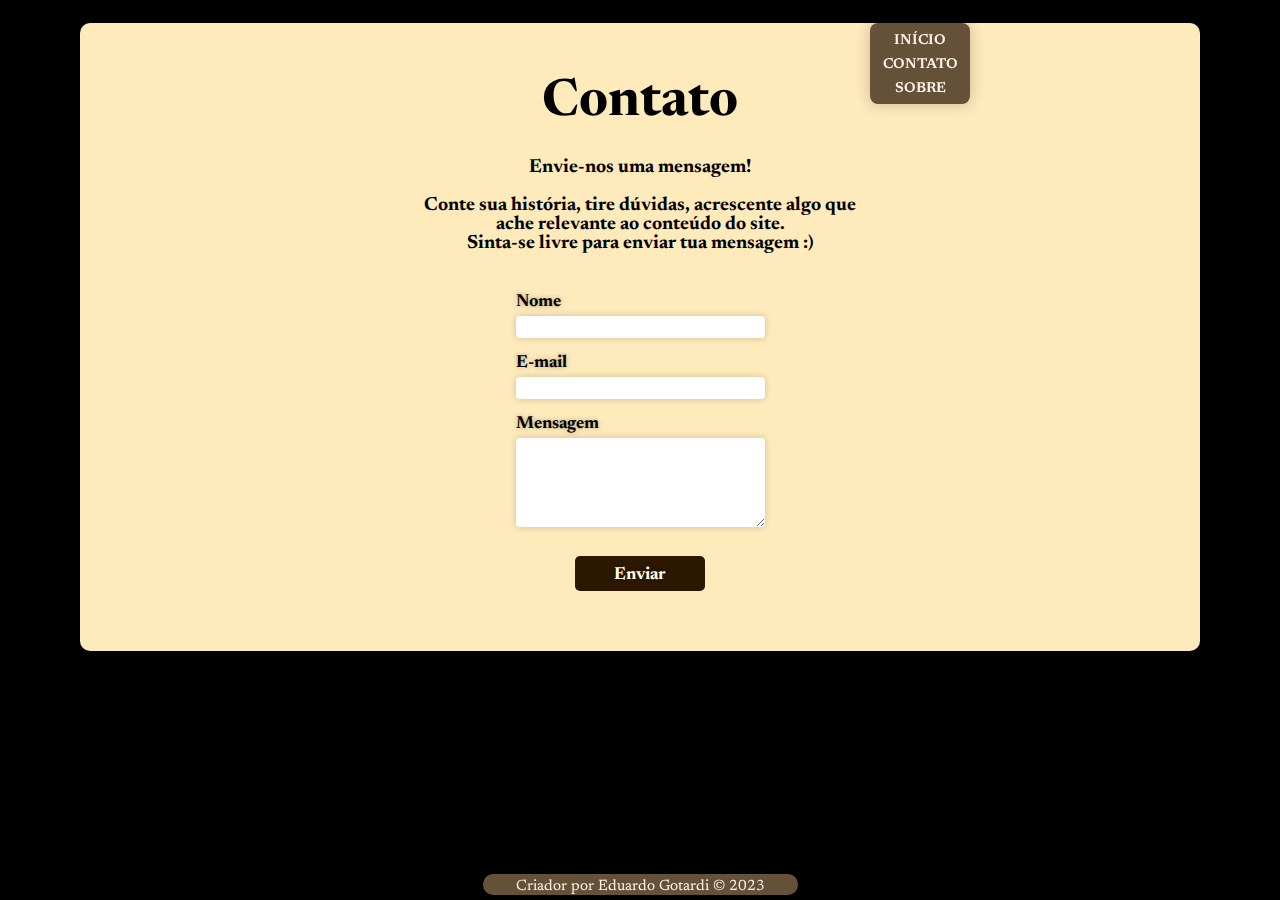
<file: contato.html>
<!DOCTYPE html>
<html lang="en">
<head>
    <meta charset="UTF-8">
    <meta name="viewport" content="width=device-width, initial-scale=1.0">
    <meta name="description"
        content="Família Gottardi. Este site conta a historia de uma família de imigrantes italianos, que vieram para o Brasil em 1888 em busca de novas realizações">
    <meta name="keywords"
        content="genealogy, family, imigrants, dictionary, italian, verona, castel d'azzano, vigasio, gottardi, gothardi, gotardi, gothard, gottard, gotard, gottardo, gotardo, genealogia, familia, itália, italiano, dicionário, imigrantes, imigrante">
    <link rel="icon" type="image/x-icon" href="./IMG/favicon_italy.png">
    <link rel="preconnect" href="https://fonts.googleapis.com">
    <link rel="preconnect" href="https://fonts.gstatic.com" crossorigin>
    <link rel="stylesheet"
        href="https://fonts.googleapis.com/css2?family=Zilla+Slab:ital,wght@0,300;0,400;0,600;0,700;1,400;1,600;1,700&display=swap">
    <link rel="stylesheet"
        href="https://fonts.googleapis.com/css2?family=Newsreader:ital,opsz,wght@0,6..72,200;0,6..72,300;0,6..72,400;0,6..72,500;0,6..72,600;0,6..72,700;1,6..72,200;1,6..72,300;1,6..72,400;1,6..72,500;1,6..72,600;1,6..72,700&display=swap">
    <link rel="stylesheet" href="./CSS/style.css">
    <title>Família Gottardi</title>
</head>
<body class="bg">
    <div class="containerPanel">
        <div class="menuContainer">
            <div class="menu">
                <a href="./index.html" title="Página de Início">Início</a><br>
                <a href="./contato.html" title="Página de Contato">Contato</a><br>
                <a href="./sobre.html" title="Página Sobre os Autores">Sobre</a>
            </div>
        </div>
        <div class="mainPanel">
            <header>
                <div class="contactTitle">
                    <h1>Contato</h1>
                </div>
            </header>
                <div class="contactText">
                    <div class="contactText2">
                        <h3>Envie-nos uma mensagem! 
                        <br>
                        <br>
                        Conte sua história, tire dúvidas, acrescente algo que ache relevante ao conteúdo do site.<br> 
                        Sinta-se livre para enviar tua mensagem :)</h3>
                    </div>
                </div>
                <div class="formContainer">
                    <form action="https://formspree.io/f/xnqydgpp" method="POST">
                        <label class="nameLabel"><h3>Nome</h3></label>
                            <input class="nomeInput" type="name" name="nome" required>
                        
                        <label class="emailLabel"><h3>E-mail</h3></label>
                            <input class="emailInput" type="email" name="email" required>
    
                        <label class="messageLabel"><h3>Mensagem</h3></label>
                            <textarea class="messageInput" name="message" required></textarea><br>
                        <div class="buttonContainer">
                            <button class="formButton" type="submit"><h3>Enviar</h3></button>
                        </div>
                    </form>
                </div>
        </div>
        <div class="footer">
            <div class="footerText">
                <a href="https://github.com/dugotardi" title="Página do Github de Eduardo" target="_blank"><h3>Criador por Eduardo Gotardi © 2023</h3></a>
            </div>
        </div>
    </div>
</body>
</html>
</file>
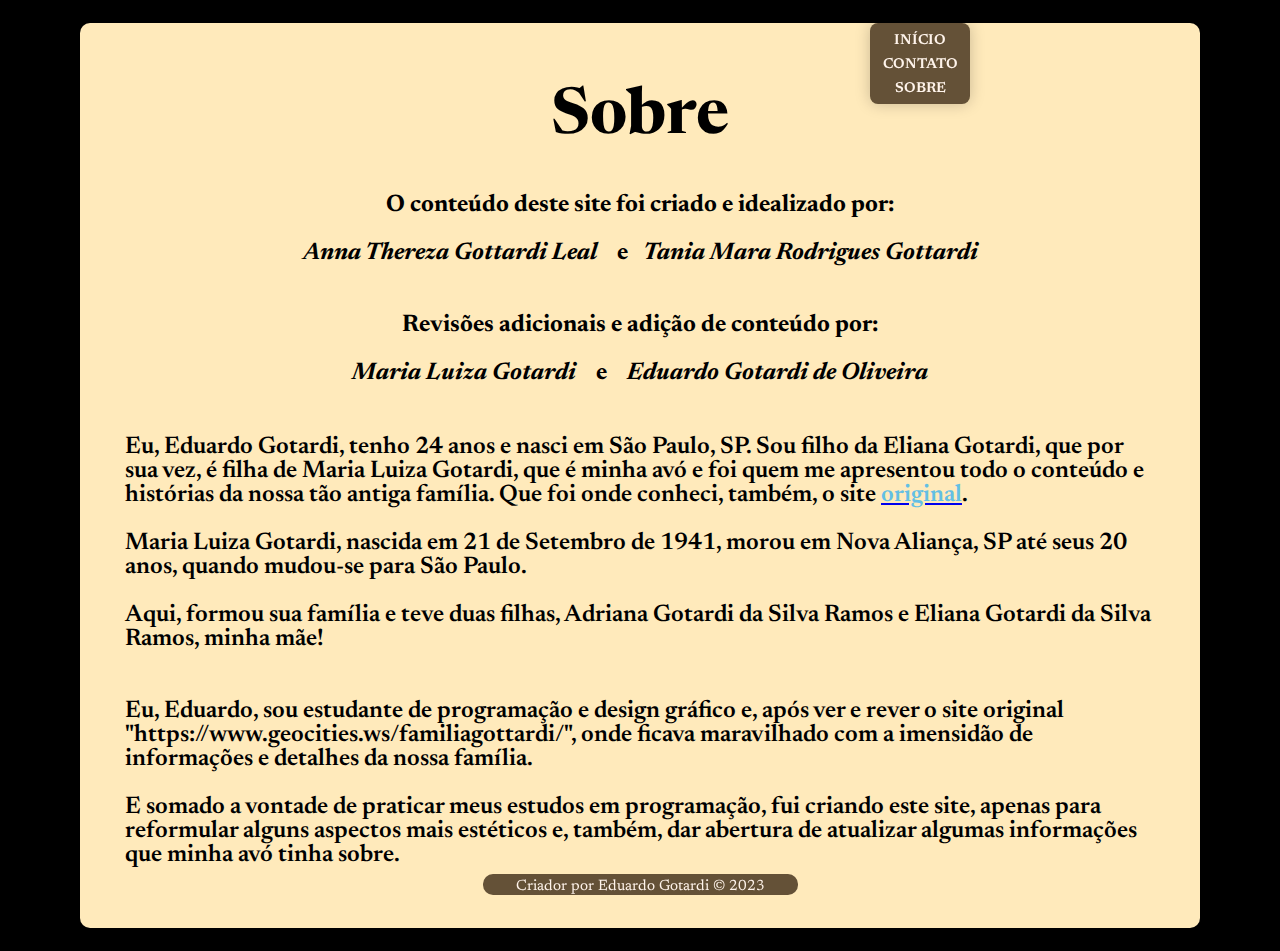
<file: sobre.html>
<!DOCTYPE html>
<html lang="en">
<head>
    <meta charset="UTF-8">
    <meta name="viewport" content="width=device-width, initial-scale=1.0">
    <meta name="description"
        content="Família Gottardi. Este site conta a historia de uma família de imigrantes italianos, que vieram para o Brasil em 1888 em busca de novas realizações">
    <meta name="keywords"
        content="genealogy, family, imigrants, dictionary, italian, verona, castel d'azzano, vigasio, gottardi, gothardi, gotardi, gothard, gottard, gotard, gottardo, gotardo, genealogia, familia, itália, italiano, dicionário, imigrantes, imigrante">
    <link rel="icon" type="image/x-icon" href="./IMG/favicon_italy.png">
    <link rel="preconnect" href="https://fonts.googleapis.com">
    <link rel="preconnect" href="https://fonts.gstatic.com" crossorigin>
    <link rel="stylesheet"
        href="https://fonts.googleapis.com/css2?family=Zilla+Slab:ital,wght@0,300;0,400;0,600;0,700;1,400;1,600;1,700&display=swap">
    <link rel="stylesheet"
        href="https://fonts.googleapis.com/css2?family=Newsreader:ital,opsz,wght@0,6..72,200;0,6..72,300;0,6..72,400;0,6..72,500;0,6..72,600;0,6..72,700;1,6..72,200;1,6..72,300;1,6..72,400;1,6..72,500;1,6..72,600;1,6..72,700&display=swap">
    <link rel="stylesheet" href="./CSS/style.css">
    <title>Família Gottardi</title>
</head>
<body class="bg">
    <div class="containerPanel">
        <div class="menuContainer">
            <div class="menu">
                <a href="./index.html" title="Página de Início">Início</a><br>
                <a href="./contato.html" title="Página de Contato">Contato</a><br>
                <a href="./sobre.html" title="Página Sobre os Autores">Sobre</a>
            </div>
        </div>
        <div class="mainPanel">
            <header>
                <div class="aboutTitle">
                    <h1>Sobre</h1>
                </div>
            </header>
            <div class="aboutText">
                <h2>
                    O conteúdo deste site foi criado e idealizado por:
                    <br>
                    <br>
                    <i>Anna Thereza Gottardi Leal</i>&nbsp;&nbsp;&nbsp; e&nbsp;&nbsp; <i>Tania Mara Rodrigues Gottardi</i>
                    <br>
                    <br>
                    <br>
                    Revisões adicionais e adição de conteúdo por:
                    <br>
                    <br>
                    <i>Maria Luiza Gotardi</i>&nbsp;&nbsp;&nbsp; e&nbsp;&nbsp;&nbsp; <i>Eduardo Gotardi de Oliveira</i>
                </h2>
            <div class="aboutText2">
                <h2> 
                    Eu, Eduardo Gotardi, tenho 24 anos e nasci em São Paulo, SP. 
                    Sou filho da Eliana Gotardi, que por sua vez, é filha de Maria Luiza Gotardi, que é minha avó e foi quem me apresentou todo o conteúdo e histórias da nossa tão antiga família. Que foi onde conheci, também, o site <a href="https://www.geocities.ws/familiagottardi/"><span style="color:rgb(99, 191, 228); text-decoration: none;">original</span></a>.
                    <br>
                    <br>
                    Maria Luiza Gotardi, nascida em 21 de Setembro de 1941, morou em Nova Aliança, SP até seus 20 anos, quando mudou-se para São Paulo.
                    <br>
                    <br>
                    Aqui, formou sua família e teve duas filhas, Adriana Gotardi da Silva Ramos e Eliana Gotardi da Silva Ramos, minha mãe!
                    <br>
                    <br>
                    <br>
                    Eu, Eduardo, sou estudante de programação e design gráfico e, após ver e rever o site original "https://www.geocities.ws/familiagottardi/", onde ficava maravilhado com a imensidão de informações e detalhes da nossa família.
                    <br>
                    <br>
                    E somado a vontade de praticar meus estudos em programação, fui criando este site, apenas para reformular alguns aspectos mais estéticos e, também, dar abertura de atualizar algumas informações que minha avó tinha sobre.
                    <br>
                </h2> 
            </div>
            
                    <br>
                </h2>
            </div>
        </div>
        <div class="footer">
            <div class="footerText">
                <a href="https://github.com/dugotardi" title="Página do Github de Eduardo" target="_blank"><h3>Criador por Eduardo Gotardi © 2023</h3></a>
            </div>
        </div>
    </div>
</body>
</html>
</file>
<file: CSS/style.css>
* {
    font-family: 'Newsreader', serif;
}
.bg {
    display: flex;
    align-items: center;
    justify-content: center;
    background-color: black;
}
.containerPanel {
    display: flexbox;
    align-items: center;
    justify-content: center;
}
.mainPanel {
    width: 1030px;
    height: 100%;
    margin: 15px 0 15px 0;
    top: 50px;
    background-color: rgb(255, 234, 187);
    border-radius: 10px;
    padding: 20px 45px 25px 45px;
    z-index: 0;
}
.menuContainer {
    position: fixed;
    margin: 0 0 0 0;
    float: right;
    top: 23px;
    right: 310px;
    z-index: 1;
    width: 100px;
    height: 81px;
    background-color: rgb(100, 81, 55);
    box-shadow: 0 0 15px #00000036;
    border-radius: 8px;
    transition: transform 0.17s ease-in-out;
}
@media screen and (max-width:875px) {
    .menuContainer {
        right: 160px;
    }
}
.menu {
    display: flexbox;
    align-items: center;
    justify-content: center;
    font-family: 'Zilla Slab', serif;
    font-size: 0.9rem;
    font-weight: 600;
    line-height: 22px;
    text-align: center;
    margin: 4.5px 0 0 0;
    text-transform: uppercase; 
}
.menuContainer:hover {
    transform: translate(-10px);
}
.menu a {
    text-decoration: none;
    color: rgb(255, 244, 235);
}
.gottardiTitle {
    display: flexbox;
    align-items: center;
    justify-content: center;
    text-align: center;
}
.gottardiTitle h1 {
    font-family: 'Zilla Slab', serif;
    font-size: 6em;
    margin: 0 auto;
    color: #222222;
    white-space: nowrap;
}
.containerSubtitle {
    display: flex;
    align-items: center;
    justify-content: center;
    margin: -230px;
}
.containerSubtitle h2 {
    text-align: center;
    font-size: 22px;
    font-weight: 600;
    color: #222222;
}
.brazilFlag {
    transform: scale(0.06);
    margin: 0 -235px 0 0;
}
.italyFlag {
    transform: scale(0.06);
    margin: 0 0 0 -235px;
}
.dictionaryText {
    font-size: 30px;
    text-align: center;
    font-weight: 400;
}
.mainText {
    font-size: 20px;
    font-weight: 400;
}
.chapter01 {
    font-family: 'Zilla Slab', serif;
    font-size: 45px;
    font-weight: 600;
    text-align: center;
    color: #2c1800;
}
.p00 {
    font-size: 24px;
    color: #000000;
}
.p01 {
    font-size: 23px;
    color: #fffae9;
    width: 100%;
    height: 135px;
    text-shadow: 0 0 5px #000000;
    background: rgb(0,34,68);
    background: linear-gradient(90deg, rgba(0,34,68,1) 50%, rgba(0,34,68,0.65) 70%, rgba(0,34,68,0.45) 80%, rgba(0,34,68,0.24) 90%, rgba(0,34,68,0) 100%);
}
.p02 {
    font-size: 23px;
    color: #fffae9;
    width: 100%;
    height: 135px;
    text-shadow: 0 0 5px #000000;
    background: rgb(0,34,68);
    background: linear-gradient(90deg, rgba(0,34,68,1) 50%, rgba(0,34,68,0.65) 70%, rgba(0,34,68,0.45) 80%, rgba(0,34,68,0.24) 90%, rgba(0,34,68,0) 100%);
}
.p03 {
    font-size: 24px;
    margin: 45px 0 45px 0;
    color: #000000;
}
.p04 {
    font-size: 23px;
    color: #fffae9;
    width: 100%;
    height: 139px;
    text-shadow: 0 0 5px #000000;
    background: rgb(57,42,0);
    background: linear-gradient(90deg, rgba(57,42,0,1) 50%, rgba(57,42,0,0.65) 70%, rgba(57,42,0,0.45) 80%, rgba(57,42,0,0.24) 90%, rgba(15,11,0,0) 100%);
}
.birthStar {
    width: 18px;
    height: 18px;
    filter: invert(1);
}
.deathCross {
    width: 16px;
    height: 16px;
    filter: invert(1);
}
.chapter02 {
    font-family: 'Zilla Slab', serif;
    font-size: 45px;
    font-weight: 600;
    text-align: center;
    color: #2c1800;
}
.p05 {
    font-size: 24px;
    margin: 50px 0 0 0;
    color: #000000;
}
.chapter03 {
    font-family: 'Zilla Slab', serif;
    font-size: 45px;
    font-weight: 600;
    text-align: center;
    color: #2c1800;
}
.p06 {
    font-size: 24px;
    color: #000000;
}
.p07 {
    font-size: 24px;
    color: #000000;
    margin: 80px 0 0 0;
}
.contributions {
    margin: 100px 0 0 0;
}
.contributions h2 {
    font-size: 35px;
    font-weight: 600;
    margin: 0 auto;
}
.contributions h3 {
    font-size: 24px;
    font-weight: 400;
    margin: -20px auto;
}
.footer {
    display: flex;
    align-items: center;
    justify-content: center;
}
.footerText {
    display: flex;
    align-items: center;
    justify-content: center;
    text-align: center;
    width: 315px;
    height: 21px;
    background-color: rgb(100, 81, 55);
    border-radius: 10px;
    bottom: 5px;
    position: fixed;
    transition: transform 0.15s ease-in-out;
}
.footerText:hover {
    transform: translate(0,-5.5px);
    cursor: pointer;
}
.footerText a {
    width: 315px;
    text-decoration: none;
    color: rgb(255, 244, 235);
}
.footerText h3 {
    font-weight: 400;
    font-size: 15px;
    margin: 4px 0 0 0;
}
.contactTitle {
    text-align: center;
    font-size: 1.6rem;
    margin: 0 0 0 0;
}
.contactText {
    display: flex;
    align-items: center;
    justify-content: center;
    margin: -25px 0 0 0; 
}
.contactText2 {
    width: 450px;
    margin: 0 0 15px 0;
}
.contactText2 h3 {
    font-size: 1.2rem;
    text-align: center;
}
.formContainer {
    display: flex;
    align-items: center;
    justify-content: center;
}
.formContainer label {
    margin: 0 0 0 0;

}
.formContainer input {
    margin: 5px 0 10px 0;
    width: 245px;
    height: 20px;
    border: none;
    border-radius: 4px;
    box-shadow: 0 0 7px #00000031;
}
.formContainer textarea {
    margin: 5px 0 0 0;
    width: 245px;
    height: 85px;
    border: none;
    border-radius: 4px;
    box-shadow: 0 0 7px #00000031;
}
.formContainer h3 {
    font-size: 1.1rem;
    text-shadow: 0 0 5px #0000004d;
    margin: 6px 0 0 0;
}
.buttonContainer {
    display: flex;
    align-items: center;
    justify-content: center;
}
.formButton {
    display: flex;
    align-items: center;
    justify-content: center;
    border: none;
    width: 130px;
    height: 35px;
    border-radius: 5px;
    background-color: #2c1800;
    color: #fffae9;
    font-size: 1.3rem;
    font-weight: 600;
    text-align: center;
    margin: 25px 0 35px 0;
    transition: transform 0.1s ease-in-out;
}
.formButton h3 {
    margin: 4px 0 0 0;
}
.formButton:hover {
    cursor: pointer;
    transform: scale(1.033);
}
.aboutTitle {
    text-align: center;
}
.aboutTitle h1 {
    font-size: 4rem;
}
.aboutText {
    text-align: center;
}
.aboutText h2 {
    font-size: 1.5rem;
    font-weight: 700;
}
.aboutText2 {
    text-align: left;
    margin: 50px 0 0 0;
}
.aboutText2 h2 {
    font-size: 1.5rem;
    font-weight: 600;
}
</file>
